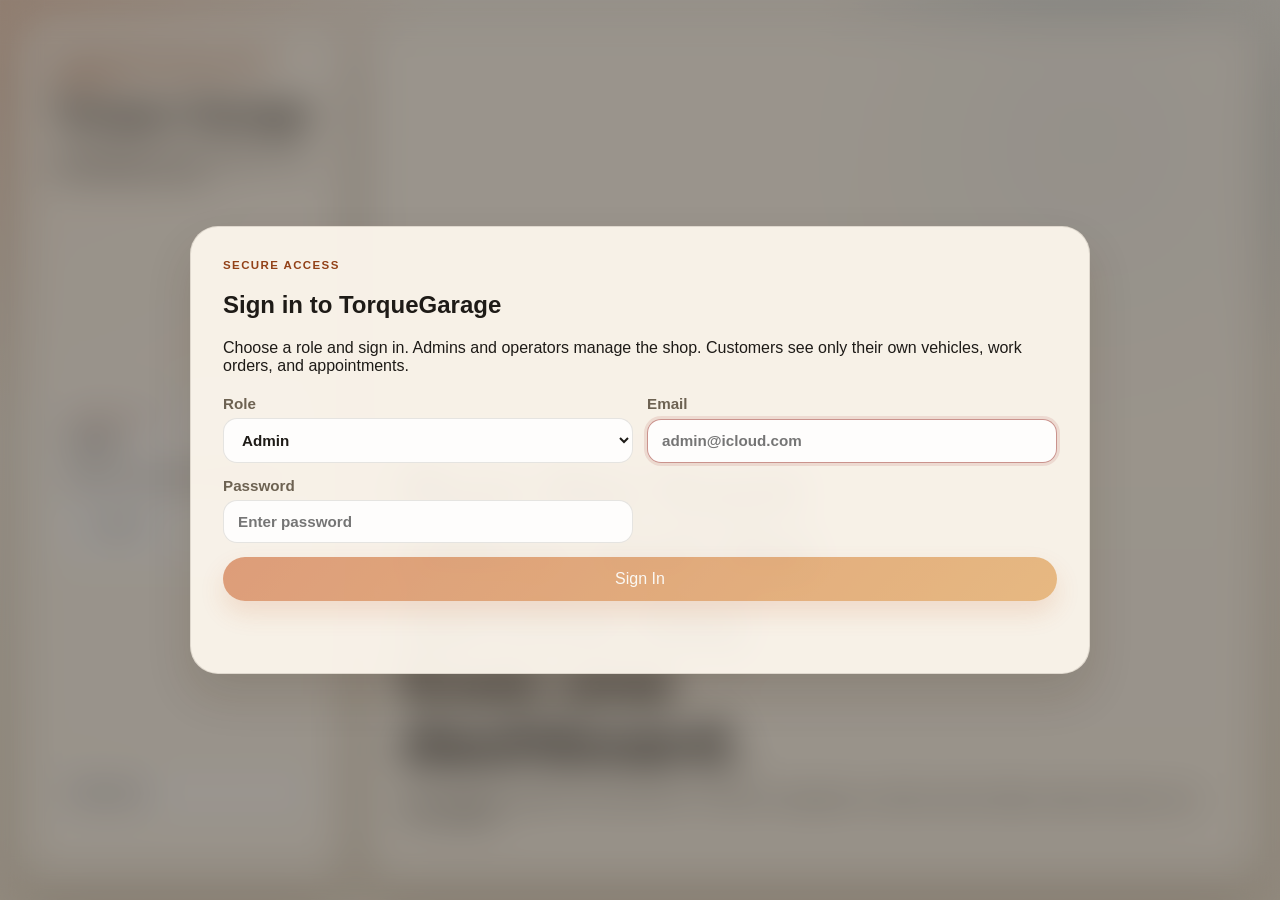
<file: public/index.html>
<!DOCTYPE html>
<html lang="en">
<head>
  <!-- =============================
       DOCUMENT METADATA + STYLESHEET
       ============================= -->
  <meta charset="UTF-8">
  <meta name="viewport" content="width=device-width, initial-scale=1.0">
  <title>Torque Garage | Auto Repair Shop Manager</title>
  <link rel="stylesheet" href="style.css">
</head>
<body class="auth-locked">
  <!-- =============================
       LOGIN OVERLAY
       Shown before a session is active.
       ============================= -->
  <section class="login-shell" id="loginShell">
    <div class="login-card">
      <p class="eyebrow">Secure Access</p>
      <h2>Sign in to TorqueGarage</h2>
      <p>
        Choose a role and sign in. Admins and operators manage the shop. Customers see only their own vehicles, work orders, and appointments.
      </p>
      <form id="loginForm" class="form-grid login-form">
        <label>
          Role
          <select name="role" id="loginRole" required>
            <option value="admin">Admin</option>
            <option value="operator">Operator</option>
            <option value="customer">Customer</option>
          </select>
        </label>
        <label>
          Email
          <input name="email" id="loginEmailField" type="email" placeholder="admin@icloud.com" required>
        </label>
        <label>
          Password
          <input name="password" id="loginPasswordField" type="password" placeholder="Enter password" required>
        </label>
        <button type="submit" class="primary-btn form-btn" id="loginSubmitButton">Sign In</button>
      </form>
      <p id="loginMessage" class="login-message" aria-live="polite"></p>
    </div>
  </section>

  <!-- =============================
       MAIN APPLICATION SHELL
       Sidebar navigation + content panels.
       ============================= -->
  <div class="app-shell">
    <!-- =============================
         LEFT SIDEBAR
         Brand, session state, and role-aware nav.
         ============================= -->
    <aside class="sidebar">
      <div>
        <p class="eyebrow">Cloud-Based Vehicle Service Tracking and Diagnostics System</p>
        <h1>Torque Garage</h1>
        <p>A lightweight service operations hub for small repair shops.</p>
      </div>

      <div class="session-card">
        <p class="eyebrow">Signed in as</p>
        <strong id="sessionName">Guest</strong>
        <p id="sessionRole">No active session</p>
        <button type="button" id="logoutButton" class="secondary-btn">Log Out</button>
      </div>

      <nav class="sidebar-nav" aria-label="Primary">
        <a href="#dashboard">Dashboard</a>
        <a href="#customers" data-admin-role>Customers</a>
        <a href="#operators" data-admin-role>Operators</a>
        <a href="#vehicles" data-admin-only>Vehicles</a>
        <a href="#inventory" data-admin-role>Inventory</a>
        <a href="#adminStatusBoard" data-admin-role>Status Board</a>
        <a href="#service-ops" data-admin-role>Appoinment Queue</a>
        <a href="#customer-portal" data-customer-only>My Portal</a>
      </nav>
    </aside>

    <!-- =============================
         MAIN DASHBOARD CONTENT
         Shared home area plus role-specific sections.
         ============================= -->
    <main class="main-content">
      <!-- =============================
           HERO / DASHBOARD OVERVIEW
           ============================= -->
      <section class="hero" id="dashboard">
        <div>
          <p class="eyebrow" id="heroEyebrow">Auto Repair Shop Management MVP</p>
          <h2 id="heroTitle">Run the front office and the service bay from one dashboard.</h2>
          <p id="heroCopy">
            This prototype supports local persistence, customer management, vehicle records, delete customer actions, and VIN validation.
          </p>
        </div>
        <div class="hero-actions" data-admin-only>
          <button type="button" class="primary-btn" data-action="seed">Reload Demo Data</button>
          <button type="button" class="secondary-btn" data-action="clear">Clear Saved Data</button>
        </div>
      </section>

      <!-- =============================
           ADMIN / STAFF METRICS
           High-level operational counters.
           ============================= -->
      <section class="metrics-grid" aria-label="Overview metrics" data-admin-only>
        <article class="metric-card">
          <p>Active Customers</p>
          <strong id="metricCustomers">0</strong>
        </article>
        <article class="metric-card">
          <p>Vehicles Tracked</p>
          <strong id="metricVehicles">0</strong>
        </article>
        <article class="metric-card">
          <p>Open Work Orders</p>
          <strong id="metricOpenOrders">0</strong>
        </article>
        <article class="metric-card">
          <p>Low Stock Parts</p>
          <strong id="metricLowStock">0</strong>
        </article>
      </section>

      <!-- =============================
           ADMIN SEARCH TOOLS
           Quick lookup for core records.
           ============================= -->
      <section class="panel-grid forms-layout" data-admin-role>
        <article class="panel">
          <div class="panel-heading">
            <p class="eyebrow">Search</p>
            <h3>Find customers, vehicles, and work orders</h3>
          </div>
          <form id="searchForm" class="form-grid">
            <label class="full-span">
              Search
              <input name="query" id="searchQueryField" type="search" placeholder="Search by customer, VIN, make, model, email, or work order service">
            </label>
          </form>
          <div id="searchResults" class="stack-list"></div>
        </article>

        <article class="panel">
          <div class="panel-heading">
            <p class="eyebrow">Admin Status Board</p>
            <h3>Ongoing, pickup, completed, inventory</h3>
          </div>
          <div id="adminStatusBoard" class="stack-list"></div>
        </article>
      </section>

      <!-- =============================
           CUSTOMER PORTAL
           Customer profile, vehicle, booking, and visit tracking.
           ============================= -->
      <section class="panel-grid forms-layout" data-customer-only id="customer-portal">
        <article class="panel">
          <div class="panel-heading">
            <p class="eyebrow">Customer Portal</p>
            <h3 id="portalTitle">My vehicles</h3>
          </div>
          <div id="customerSummary" class="stack-list"></div>
          <form id="customerPasswordForm" class="form-grid">
            <label>
              Current Password
              <input name="currentPassword" id="customerCurrentPassword" type="password" placeholder="Enter current password" required>
            </label>
            <label>
              New Password
              <input name="newPassword" id="customerNewPassword" type="password" placeholder="Enter new password" required>
            </label>
            <label class="full-span">
              Confirm New Password
              <input name="confirmPassword" id="customerConfirmPassword" type="password" placeholder="Confirm new password" required>
            </label>
            <p id="customerPasswordMessage" class="form-status full-span" aria-live="polite"></p>
            <button type="submit" class="primary-btn form-btn" id="customerPasswordSubmitButton">Change Password</button>
          </form>
          <div id="customerVehicleList" class="stack-list"></div>
        </article>

        <article class="panel">
          <div class="panel-heading">
            <p class="eyebrow">Add Vehicle</p>
            <h3>Add your vehicle before booking</h3>
          </div>
          <form id="customerVehicleForm" class="form-grid" novalidate>
            <label>
              VIN
              <input
                name="vin"
                id="customerVehicleVin"
                type="text"
                placeholder="1HGCM82633A123456"
                maxlength="17"
                pattern="[A-HJ-NPR-Z0-9]{17}"
                required
              >
              <span id="customerVinValidationMessage" class="field-message" aria-live="polite"></span>
            </label>
            <label>
              Year
              <input name="year" id="customerVehicleYearField" type="number" min="1900" max="2099" placeholder="2020" required>
            </label>
            <label>
              Make
              <input name="make" id="customerVehicleMakeField" type="text" placeholder="Toyota" required>
            </label>
            <label>
              Model
              <input name="model" id="customerVehicleModelField" type="text" placeholder="Camry" required>
            </label>
            <label>
              Mileage
              <input name="mileage" id="customerVehicleMileageField" type="number" min="0" placeholder="42000" required>
            </label>
            <p id="customerVehicleFormMessage" class="form-status full-span" aria-live="polite"></p>
            <button type="submit" class="primary-btn form-btn" id="customerVehicleSubmitButton">Save My Vehicle</button>
          </form>
        </article>

        <article class="panel">
          <div class="panel-heading">
            <p class="eyebrow">Book Appointment</p>
            <h3>Schedule your next visit</h3>
          </div>
          <form id="customerBookingForm" class="form-grid">
            <label>
              Vehicle
              <select name="vehicleId" id="customerBookingVehicleSelect" required></select>
            </label>
            <label>
              Service Type
              <select name="serviceType" id="customerBookingServiceSelect" required></select>
            </label>
            <label>
              Appointment Time
              <input name="appointmentAt" id="customerAppointmentAt" type="datetime-local" required>
            </label>
            <label class="full-span">
              Booking Note
              <input name="bookingNote" id="customerBookingNote" type="text" placeholder="Need shuttle ride or waiting room seating.">
            </label>
            <p id="customerBookingMessage" class="form-status full-span" aria-live="polite"></p>
            <button type="submit" class="primary-btn form-btn" id="customerBookingSubmitButton">Book Appointment</button>
          </form>
        </article>

        <article class="panel">
          <div class="panel-heading">
            <p class="eyebrow">Appointments</p>
            <h3 id="customerAppointmentsTitle">View upcoming visits</h3>
          </div>
          <div id="customerAppointmentList" class="stack-list"></div>
        </article>

        <article class="panel">
          <div class="panel-heading">
            <p class="eyebrow">Maintenance Checklist</p>
            <h3>Recommended next services</h3>
          </div>
          <div id="customerMaintenanceList" class="stack-list"></div>
        </article>
      </section>

      <!-- =============================
           CUSTOMER + VEHICLE MANAGEMENT
           Admin customer records and role-aware vehicle management.
           ============================= -->
      <section class="panel-grid forms-layout" data-admin-only>
        <article class="panel" id="customers" data-admin-role>
          <div class="panel-heading">
            <p class="eyebrow">Customers</p>
            <h3>Add a customer profile</h3>
          </div>
          <form id="customerForm" class="form-grid">
            <input type="hidden" name="id" id="customerIdField">
            <label>
              Full Name
              <input name="name" id="customerNameField" type="text" placeholder="First Last" required>
            </label>
            <label>
              Address
              <input name="address" id="customerAddressField" type="text" placeholder="123 Main St, Atlanta, GA" required>
            </label>
            <label>
              Phone
              <input name="phone" id="customerPhoneField" type="tel" placeholder="111-0101" required>
            </label>
            <label>
              Email
              <input name="email" id="customerEmailField" type="email" placeholder="@email.com" required>
            </label>
            <label>
              Loyalty Tier
              <select name="loyaltyTier" id="customerLoyaltyField">
                <option value="None">None</option>
                <option value="Silver">Silver</option>
                <option value="Gold">Gold</option>
                <option value="Fleet">Fleet</option>
              </select>
            </label>
            <p id="customerFormMessage" class="form-status full-span" aria-live="polite"></p>
            <div class="full-span hero-actions">
              <button type="submit" class="primary-btn" id="customerSubmitButton">Save Customer</button>
              <button type="button" class="secondary-btn" id="customerCancelButton" hidden>Cancel Edit</button>
            </div>
          </form>
          <div id="customerList" class="stack-list"></div>
        </article>

        <article class="panel" id="operators" data-admin-role>
          <div class="panel-heading">
            <p class="eyebrow">Operators</p>
            <h3>Manage operator accounts</h3>
          </div>
          <form id="operatorForm" class="form-grid">
            <input type="hidden" name="id" id="operatorIdField">
            <label>
              Full Name
              <input name="name" id="operatorNameField" type="text" placeholder="Alex Rivera" required>
            </label>
            <label>
              Email
              <input name="email" id="operatorEmailField" type="email" placeholder="alex.rivera@icloud.com" required>
            </label>
            <p id="operatorFormMessage" class="form-status full-span" aria-live="polite"></p>
            <div class="full-span hero-actions">
              <button type="submit" class="primary-btn" id="operatorSubmitButton">Save Operator</button>
              <button type="button" class="secondary-btn" id="operatorCancelButton" hidden>Cancel Edit</button>
            </div>
          </form>
          <div id="operatorList" class="stack-list"></div>
        </article>
      </section>

      <section class="panel-grid forms-layout" data-admin-only>
        <article class="panel" id="vehicles">
          <div class="panel-heading">
            <p class="eyebrow">Vehicles</p>
            <h3 id="vehiclesTitle">Register a vehicle</h3>
          </div>
          <div data-admin-role>
            <form id="vehicleForm" class="form-grid" novalidate>
              <input type="hidden" name="id" id="vehicleIdField">
              <label>
                Customer
                <select name="customerId" id="vehicleCustomerSelect" required></select>
              </label>
              <label>
                VIN
                <input
                  name="vin"
                  id="vehicleVin"
                  type="text"
                  placeholder="1HGCM82633A123456"
                  maxlength="17"
                  pattern="[A-HJ-NPR-Z0-9]{17}"
                  title="VIN must be 17 characters and cannot include I, O, or Q."
                  required
                >
                <span id="vinValidationMessage" class="field-message" aria-live="polite"></span>
              </label>
              <label>
                Year
                <input name="year" id="vehicleYearField" type="number" min="1900" max="2099" placeholder="2019" required>
              </label>
              <label>
                Make
                <input name="make" id="vehicleMakeField" type="text" placeholder="Honda" required>
              </label>
              <label>
                Model
                <input name="model" id="vehicleModelField" type="text" placeholder="Accord" required>
              </label>
              <label>
                Mileage
                <input name="mileage" id="vehicleMileageField" type="number" min="0" placeholder="64200" required>
              </label>
              <label>
                Warranty
                <input name="warranty" id="vehicleWarrantyField" type="text" placeholder="Powertrain until 80k miles">
              </label>
              <label class="full-span">
                Diagnostic Codes
                <input name="codes" id="vehicleCodesField" type="text" placeholder="P0420, P0302">
              </label>
              <p id="vehicleFormMessage" class="form-status full-span" aria-live="polite"></p>
              <div class="full-span hero-actions">
                <button type="submit" class="primary-btn" id="vehicleSubmitButton">Save Vehicle</button>
                <button type="button" class="secondary-btn" id="vehicleCancelButton" hidden>Cancel Edit</button>
              </div>
            </form>
          </div>
          <div id="vehicleList" class="stack-list"></div>
        </article>

        <article class="panel" id="inventory">
          <div class="panel-heading">
            <p class="eyebrow">Inventory Management</p>
            <h3>Parts catalog and stock levels</h3>
          </div>
          <form id="inventoryForm" class="form-grid">
            <input type="hidden" name="id" id="inventoryIdField">
            <label>
              Part Name
              <input name="name" id="inventoryNameField" type="text" placeholder="Oil Filter" required>
            </label>
            <label>
              SKU
              <input name="sku" id="inventorySkuField" type="text" placeholder="OIL-118" required>
            </label>
            <label>
              Quantity
              <input name="quantity" id="inventoryQuantityField" type="number" min="0" placeholder="22" required>
            </label>
            <label>
              Reorder Threshold
              <input name="reorderPoint" id="inventoryReorderField" type="number" min="0" placeholder="10" required>
            </label>
            <label>
              Unit Cost
              <input name="price" id="inventoryPriceField" type="number" min="0" step="0.01" placeholder="11.50" required>
            </label>
            <p id="inventoryMessage" class="form-status full-span" aria-live="polite"></p>
            <div class="full-span hero-actions">
              <button type="submit" class="primary-btn" id="inventorySubmitButton">Save Part</button>
              <button type="button" class="secondary-btn" id="inventoryCancelButton" hidden>Cancel Edit</button>
            </div>
          </form>
          <div id="inventoryList" class="stack-list"></div>
        </article>
      </section>

      <!-- =============================
           SERVICE OPERATIONS
           Appointment queue for admin and active jobs for operators.
           ============================= -->
      <section class="panel-grid forms-layout" data-admin-only id="service-ops">
        <article class="panel" data-admin-role>
          <div class="panel-heading">
            <div>
              <p class="eyebrow">Admin Booking</p>
              <h3>Book an appointment for a customer</h3>
            </div>
          </div>
          <form id="adminBookingForm" class="form-grid">
            <label>
              Customer
              <select name="customerId" id="adminBookingCustomerSelect" required></select>
            </label>
            <label>
              Vehicle
              <select name="vehicleId" id="adminBookingVehicleSelect" required></select>
            </label>
            <label>
              Service Type
              <select name="serviceType" id="adminBookingServiceSelect" required></select>
            </label>
            <label>
              Appointment Time
              <input name="appointmentAt" id="adminAppointmentAt" type="datetime-local" required>
            </label>
            <label class="full-span">
              Booking Note
              <input name="bookingNote" type="text" placeholder="Customer requested waiting room seating or drop-off instructions.">
            </label>
            <p id="adminBookingMessage" class="form-status full-span" aria-live="polite"></p>
            <button type="submit" class="primary-btn form-btn" id="adminBookingSubmitButton">Book Appointment</button>
          </form>
        </article>

        <article class="panel" data-admin-role>
          <div class="panel-heading">
            <div>
              <p class="eyebrow">Appointment Queue</p>
              <h3>Appointment update and modify work order</h3>
            </div>
          </div>
          <div id="appointmentQueueList" class="stack-list"></div>
        </article>

        <article class="panel">
          <div class="panel-heading">
            <div>
              <p class="eyebrow">Operator Jobs</p>
              <h3>Start work and send completed jobs to admin</h3>
            </div>
          </div>
          <div id="operatorJobList" class="stack-list"></div>
        </article>

        <article class="panel" data-admin-role>
          <div class="panel-heading">
            <div>
              <p class="eyebrow">Invoice Checkout</p>
              <h3>Collect payment before completing pickup</h3>
            </div>
          </div>
          <form id="invoiceForm" class="form-grid">
            <input type="hidden" name="workOrderId" id="invoiceWorkOrderIdField">
            <div id="invoiceSummary" class="stack-list full-span">
              <article class="empty-state">Select a verified or ready-for-pickup work order to prepare the invoice.</article>
            </div>
            <label>
              Labor Cost
              <input name="laborCost" id="invoiceLaborCostField" type="number" min="0" step="0.01" placeholder="120.00">
            </label>
            <label>
              Other Charges
              <input name="otherCost" id="invoiceOtherCostField" type="number" min="0" step="0.01" placeholder="15.00">
            </label>
            <label class="full-span">
              Other Charges Note
              <input name="otherDescription" id="invoiceOtherDescriptionField" type="text" placeholder="Environmental fee, shop supplies, towing, or misc.">
            </label>
            <label>
              Material / Inventory Item
              <select id="invoiceMaterialSelect"></select>
            </label>
            <label>
              Quantity
              <input id="invoiceMaterialQuantityField" type="number" min="1" step="1" value="1">
            </label>
            <div class="full-span hero-actions">
              <button type="button" class="secondary-btn" id="invoiceAddMaterialButton">Add Material</button>
            </div>
            <div id="invoiceMaterialList" class="stack-list full-span"></div>
            <div id="invoiceTotals" class="stack-list full-span"></div>
            <p id="invoiceMessage" class="form-status full-span" aria-live="polite"></p>
            <div class="full-span hero-actions">
              <button type="submit" class="primary-btn" id="invoiceSaveButton">Save Invoice</button>
              <button type="button" class="secondary-btn" id="invoiceMarkPaidButton">Mark Paid</button>
            </div>
          </form>
        </article>
      </section>
    </main>
  </div>

  <!-- =============================
       APPLICATION LOGIC
       All interactive behavior lives in script.js.
       ============================= -->
  <script src="script.js"></script>
</body>
</html>
</file>
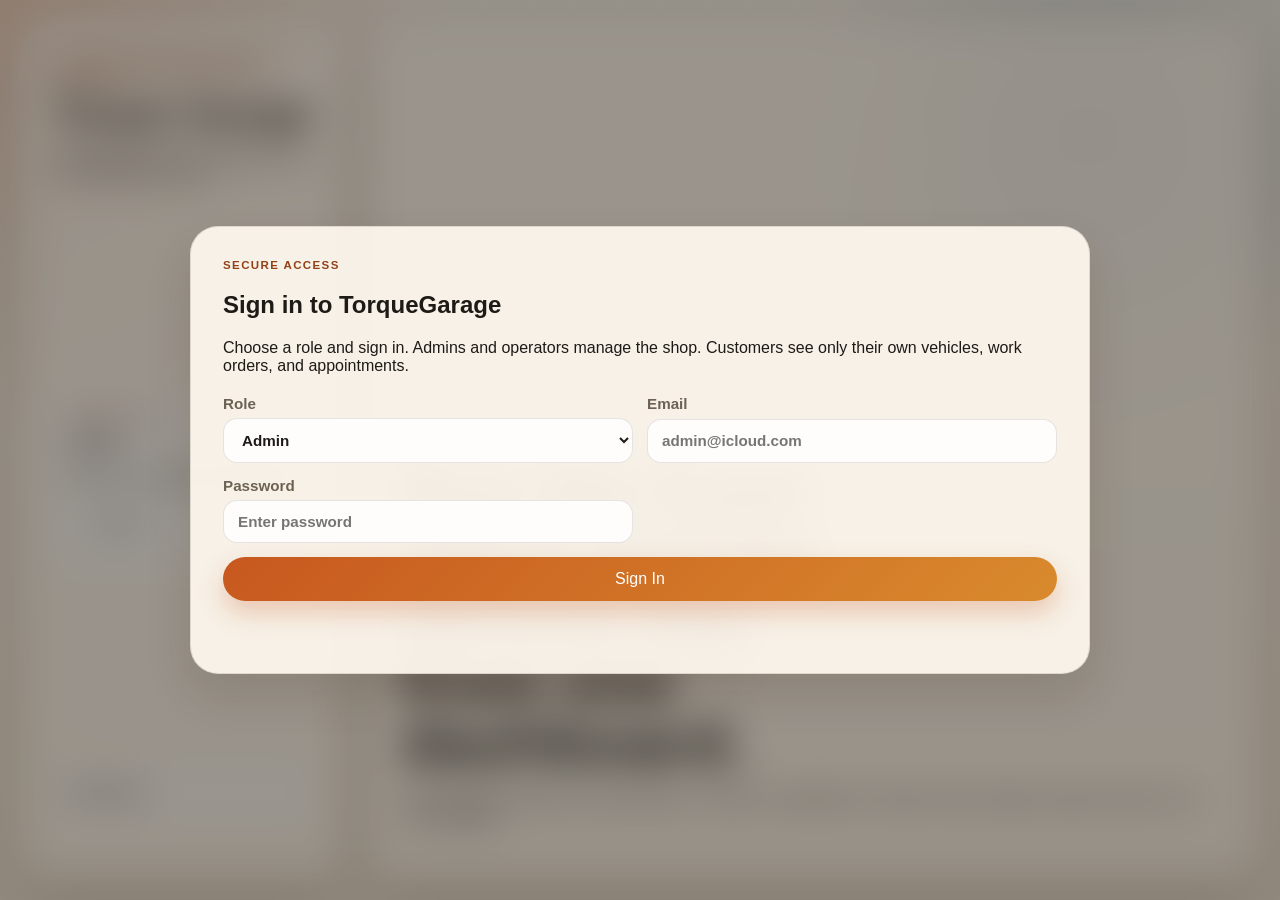
<file: public/torque-garage-prototype.html>
<!DOCTYPE html>
<html lang="en">
<head>
  <meta charset="UTF-8">
  <meta name="viewport" content="width=device-width, initial-scale=1.0">
  <title>Torque Garage | Auto Repair Shop Manager</title>
  <link rel="stylesheet" href="style.css">
</head>
<body class="auth-locked">
  <section class="login-shell" id="loginShell">
    <div class="login-card">
      <p class="eyebrow">Secure Access</p>
      <h2>Sign in to TorqueGarage</h2>
      <p>
        Choose a role and sign in. Admins and operators manage the shop. Customers see only their own vehicles, work orders, and appointments.
      </p>
      <form id="loginForm" class="form-grid login-form">
        <label>
          Role
          <select name="role" id="loginRole" required>
            <option value="admin">Admin</option>
            <option value="operator">Operator</option>
            <option value="customer">Customer</option>
          </select>
        </label>
        <label>
          Email
          <input name="email" type="email" placeholder="admin@icloud.com" required>
        </label>
        <label>
          Password
          <input name="password" type="password" placeholder="Enter password" required>
        </label>
        <button type="submit" class="primary-btn form-btn">Sign In</button>
      </form>
      <p id="loginMessage" class="login-message" aria-live="polite"></p>
    </div>
  </section>

  <div class="app-shell">
    <aside class="sidebar">
      <div>
        <p class="eyebrow">Cloud-Based Vehicle Service Tracking and Diagnostics System</p>
        <h1>Torque Garage</h1>
        <p>A lightweight service operations hub for small repair shops.</p>
      </div>

      <div class="session-card">
        <p class="eyebrow">Signed in as</p>
        <strong id="sessionName">Guest</strong>
        <p id="sessionRole">No active session</p>
        <button type="button" id="logoutButton" class="secondary-btn">Log Out</button>
      </div>

      <nav class="sidebar-nav" aria-label="Primary">
        <a href="#dashboard">Dashboard</a>
        <a href="#customers" data-admin-role>Customers</a>
        <a href="#vehicles" data-admin-only>Vehicles</a>
        <a href="#inventory" data-admin-role>Inventory</a>
        <a href="#customer-portal" data-customer-only>My Portal</a>
      </nav>
    </aside>

    <main class="main-content">
      <section class="hero" id="dashboard">
        <div>
          <p class="eyebrow" id="heroEyebrow">Auto Repair Shop Management MVP</p>
          <h2 id="heroTitle">Run the front office and the service bay from one dashboard.</h2>
          <p id="heroCopy">
            This prototype supports local persistence, customer management, vehicle records, delete customer actions, and VIN validation.
          </p>
        </div>
        <div class="hero-actions" data-admin-only>
          <button type="button" class="primary-btn" data-action="seed">Reload Demo Data</button>
          <button type="button" class="secondary-btn" data-action="clear">Clear Saved Data</button>
        </div>
      </section>

      <section class="metrics-grid" aria-label="Overview metrics" data-admin-only>
        <article class="metric-card">
          <p>Active Customers</p>
          <strong id="metricCustomers">0</strong>
        </article>
        <article class="metric-card">
          <p>Vehicles Tracked</p>
          <strong id="metricVehicles">0</strong>
        </article>
        <article class="metric-card">
          <p>Open Work Orders</p>
          <strong id="metricOpenOrders">0</strong>
        </article>
        <article class="metric-card">
          <p>Low Stock Parts</p>
          <strong id="metricLowStock">0</strong>
        </article>
      </section>

      <section class="panel-grid forms-layout" data-admin-role>
        <article class="panel">
          <div class="panel-heading">
            <p class="eyebrow">Search</p>
            <h3>Find customers, vehicles, and work orders</h3>
          </div>
          <form id="searchForm" class="form-grid">
            <label class="full-span">
              Search
              <input name="query" id="searchQueryField" type="search" placeholder="Search by customer, VIN, make, model, email, or work order service">
            </label>
          </form>
          <div id="searchResults" class="stack-list"></div>
        </article>
      </section>

      <section class="panel-grid forms-layout" data-customer-only id="customer-portal">
        <article class="panel">
          <div class="panel-heading">
            <p class="eyebrow">Customer Portal</p>
            <h3 id="portalTitle">My vehicles</h3>
          </div>
          <div id="customerSummary" class="stack-list"></div>
          <form id="customerPasswordForm" class="form-grid">
            <label>
              Current Password
              <input name="currentPassword" id="customerCurrentPassword" type="password" placeholder="Enter current password" required>
            </label>
            <label>
              New Password
              <input name="newPassword" id="customerNewPassword" type="password" placeholder="Enter new password" required>
            </label>
            <label class="full-span">
              Confirm New Password
              <input name="confirmPassword" id="customerConfirmPassword" type="password" placeholder="Confirm new password" required>
            </label>
            <p id="customerPasswordMessage" class="form-status full-span" aria-live="polite"></p>
            <button type="submit" class="primary-btn form-btn">Change Password</button>
          </form>
          <div id="customerVehicleList" class="stack-list"></div>
        </article>

        <article class="panel">
          <div class="panel-heading">
            <p class="eyebrow">Add Vehicle</p>
            <h3>Add your vehicle before booking</h3>
          </div>
          <form id="customerVehicleForm" class="form-grid" novalidate>
            <label>
              VIN
              <input
                name="vin"
                id="customerVehicleVin"
                type="text"
                placeholder="1HGCM82633A123456"
                maxlength="17"
                pattern="[A-HJ-NPR-Z0-9]{17}"
                required
              >
              <span id="customerVinValidationMessage" class="field-message" aria-live="polite"></span>
            </label>
            <label>
              Year
              <input name="year" id="customerVehicleYearField" type="number" min="1900" max="2099" placeholder="2020" required>
            </label>
            <label>
              Make
              <input name="make" id="customerVehicleMakeField" type="text" placeholder="Toyota" required>
            </label>
            <label>
              Model
              <input name="model" id="customerVehicleModelField" type="text" placeholder="Camry" required>
            </label>
            <label>
              Mileage
              <input name="mileage" id="customerVehicleMileageField" type="number" min="0" placeholder="42000" required>
            </label>
            <p id="customerVehicleFormMessage" class="form-status full-span" aria-live="polite"></p>
            <button type="submit" class="primary-btn form-btn">Save My Vehicle</button>
          </form>
        </article>

        <article class="panel">
          <div class="panel-heading">
            <p class="eyebrow">Book Appointment</p>
            <h3>Schedule your next visit</h3>
          </div>
          <form id="customerBookingForm" class="form-grid">
            <label>
              Vehicle
              <select name="vehicleId" id="customerBookingVehicleSelect" required></select>
            </label>
            <label>
              Service Type
              <select name="serviceType" id="customerBookingServiceSelect" required></select>
            </label>
            <label>
              Appointment Time
              <input name="appointmentAt" id="customerAppointmentAt" type="datetime-local" required>
            </label>
            <label class="full-span">
              Booking Note
              <input name="bookingNote" id="customerBookingNote" type="text" placeholder="Need shuttle ride or waiting room seating.">
            </label>
            <p id="customerBookingMessage" class="form-status full-span" aria-live="polite"></p>
            <button type="submit" class="primary-btn form-btn">Book Appointment</button>
          </form>
        </article>

        <article class="panel">
          <div class="panel-heading">
            <p class="eyebrow">Appointments</p>
            <h3 id="customerAppointmentsTitle">View upcoming visits</h3>
          </div>
          <div id="customerAppointmentList" class="stack-list"></div>
        </article>

        <article class="panel">
          <div class="panel-heading">
            <p class="eyebrow">Maintenance Checklist</p>
            <h3>Recommended next services</h3>
          </div>
          <div id="customerMaintenanceList" class="stack-list"></div>
        </article>
      </section>

      <section class="panel-grid forms-layout" data-admin-only>
        <article class="panel" id="customers" data-admin-role>
          <div class="panel-heading">
            <p class="eyebrow">Customers</p>
            <h3>Add a customer profile</h3>
          </div>
          <form id="customerForm" class="form-grid">
            <input type="hidden" name="id" id="customerIdField">
            <label>
              Full Name
              <input name="name" id="customerNameField" type="text" placeholder="First Last" required>
            </label>
            <label>
              Address
              <input name="address" id="customerAddressField" type="text" placeholder="123 Main St, Atlanta, GA" required>
            </label>
            <label>
              Phone
              <input name="phone" id="customerPhoneField" type="tel" placeholder="111-0101" required>
            </label>
            <label>
              Email
              <input name="email" id="customerEmailField" type="email" placeholder="@email.com" required>
            </label>
            <label>
              Loyalty Tier
              <select name="loyaltyTier" id="customerLoyaltyField">
                <option value="None">None</option>
                <option value="Silver">Silver</option>
                <option value="Gold">Gold</option>
                <option value="Fleet">Fleet</option>
              </select>
            </label>
            <p id="customerFormMessage" class="form-status full-span" aria-live="polite"></p>
            <div class="full-span hero-actions">
              <button type="submit" class="primary-btn" id="customerSubmitButton">Save Customer</button>
              <button type="button" class="secondary-btn" id="customerCancelButton" hidden>Cancel Edit</button>
            </div>
          </form>
          <div id="customerList" class="stack-list"></div>
        </article>

        <article class="panel" id="vehicles">
          <div class="panel-heading">
            <p class="eyebrow">Vehicles</p>
            <h3 id="vehiclesTitle">Register a vehicle</h3>
          </div>
          <div data-admin-role>
            <form id="vehicleForm" class="form-grid" novalidate>
              <input type="hidden" name="id" id="vehicleIdField">
              <label>
                Customer
                <select name="customerId" id="vehicleCustomerSelect" required></select>
              </label>
              <label>
                VIN
                <input
                  name="vin"
                  id="vehicleVin"
                  type="text"
                  placeholder="1HGCM82633A123456"
                  maxlength="17"
                  pattern="[A-HJ-NPR-Z0-9]{17}"
                  title="VIN must be 17 characters and cannot include I, O, or Q."
                  required
                >
                <span id="vinValidationMessage" class="field-message" aria-live="polite"></span>
              </label>
              <label>
                Year
                <input name="year" id="vehicleYearField" type="number" min="1900" max="2099" placeholder="2019" required>
              </label>
              <label>
                Make
                <input name="make" id="vehicleMakeField" type="text" placeholder="Honda" required>
              </label>
              <label>
                Model
                <input name="model" id="vehicleModelField" type="text" placeholder="Accord" required>
              </label>
              <label>
                Mileage
                <input name="mileage" id="vehicleMileageField" type="number" min="0" placeholder="64200" required>
              </label>
              <label>
                Warranty
                <input name="warranty" id="vehicleWarrantyField" type="text" placeholder="Powertrain until 80k miles">
              </label>
              <label class="full-span">
                Diagnostic Codes
                <input name="codes" id="vehicleCodesField" type="text" placeholder="P0420, P0302">
              </label>
              <p id="vehicleFormMessage" class="form-status full-span" aria-live="polite"></p>
              <div class="full-span hero-actions">
                <button type="submit" class="primary-btn" id="vehicleSubmitButton">Save Vehicle</button>
                <button type="button" class="secondary-btn" id="vehicleCancelButton" hidden>Cancel Edit</button>
              </div>
            </form>
          </div>
          <div id="vehicleList" class="stack-list"></div>
        </article>
      </section>

      <section class="panel-grid forms-layout" data-admin-role>
        <article class="panel" id="inventory">
          <div class="panel-heading">
            <p class="eyebrow">Inventory Management</p>
            <h3>Parts catalog and stock levels</h3>
          </div>
          <form id="inventoryForm" class="form-grid">
            <input type="hidden" name="id" id="inventoryIdField">
            <label>
              Part Name
              <input name="name" id="inventoryNameField" type="text" placeholder="Oil Filter" required>
            </label>
            <label>
              SKU
              <input name="sku" id="inventorySkuField" type="text" placeholder="OIL-118" required>
            </label>
            <label>
              Quantity
              <input name="quantity" id="inventoryQuantityField" type="number" min="0" placeholder="22" required>
            </label>
            <label>
              Reorder Threshold
              <input name="reorderPoint" id="inventoryReorderField" type="number" min="0" placeholder="10" required>
            </label>
            <label>
              Unit Cost
              <input name="price" id="inventoryPriceField" type="number" min="0" step="0.01" placeholder="11.50" required>
            </label>
            <p id="inventoryMessage" class="form-status full-span" aria-live="polite"></p>
            <div class="full-span hero-actions">
              <button type="submit" class="primary-btn" id="inventorySubmitButton">Save Part</button>
              <button type="button" class="secondary-btn" id="inventoryCancelButton" hidden>Cancel Edit</button>
            </div>
          </form>
          <div id="inventoryList" class="stack-list"></div>
        </article>
      </section>

      <section class="panel-grid forms-layout" data-admin-role>
        <article class="panel">
          <div class="panel-heading">
            <p class="eyebrow">Admin Status Board</p>
            <h3>Ongoing, pickup, completed, inventory</h3>
          </div>
          <div id="adminStatusBoard" class="stack-list"></div>
        </article>
      </section>

      <section class="panel-grid forms-layout" data-admin-only id="service-ops">
        <article class="panel" data-admin-role>
          <div class="panel-heading">
            <div>
              <p class="eyebrow">Appointment Queue</p>
              <h3>Aappointment Update and Modify work order</h3>
            </div>
          </div>
          <div id="appointmentQueueList" class="stack-list"></div>
        </article>

        <article class="panel">
          <div class="panel-heading">
            <div>
              <p class="eyebrow">Operator Jobs</p>
              <h3>Start work and send completed jobs to admin</h3>
            </div>
          </div>
          <div id="operatorJobList" class="stack-list"></div>
        </article>
      </section>
    </main>
  </div>

  <script src="script.js"></script>
</body>
</html>
</file>
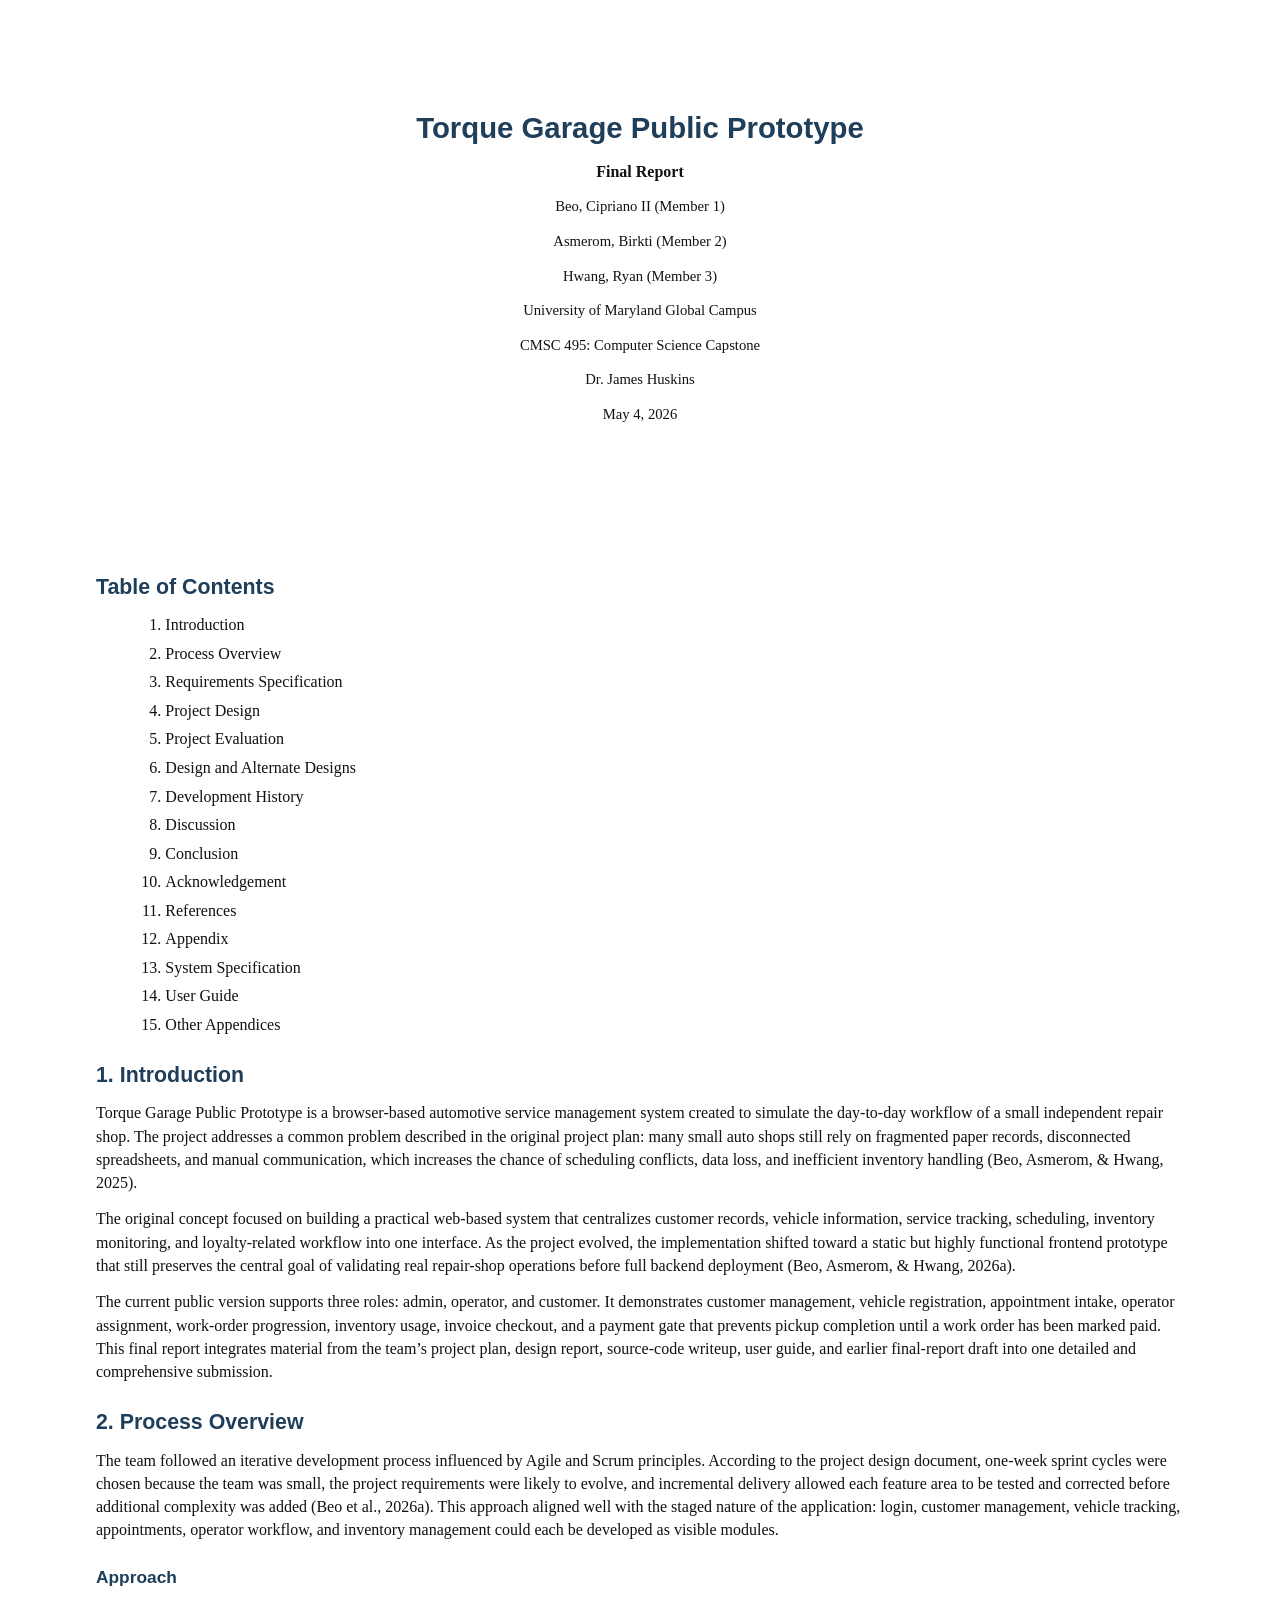
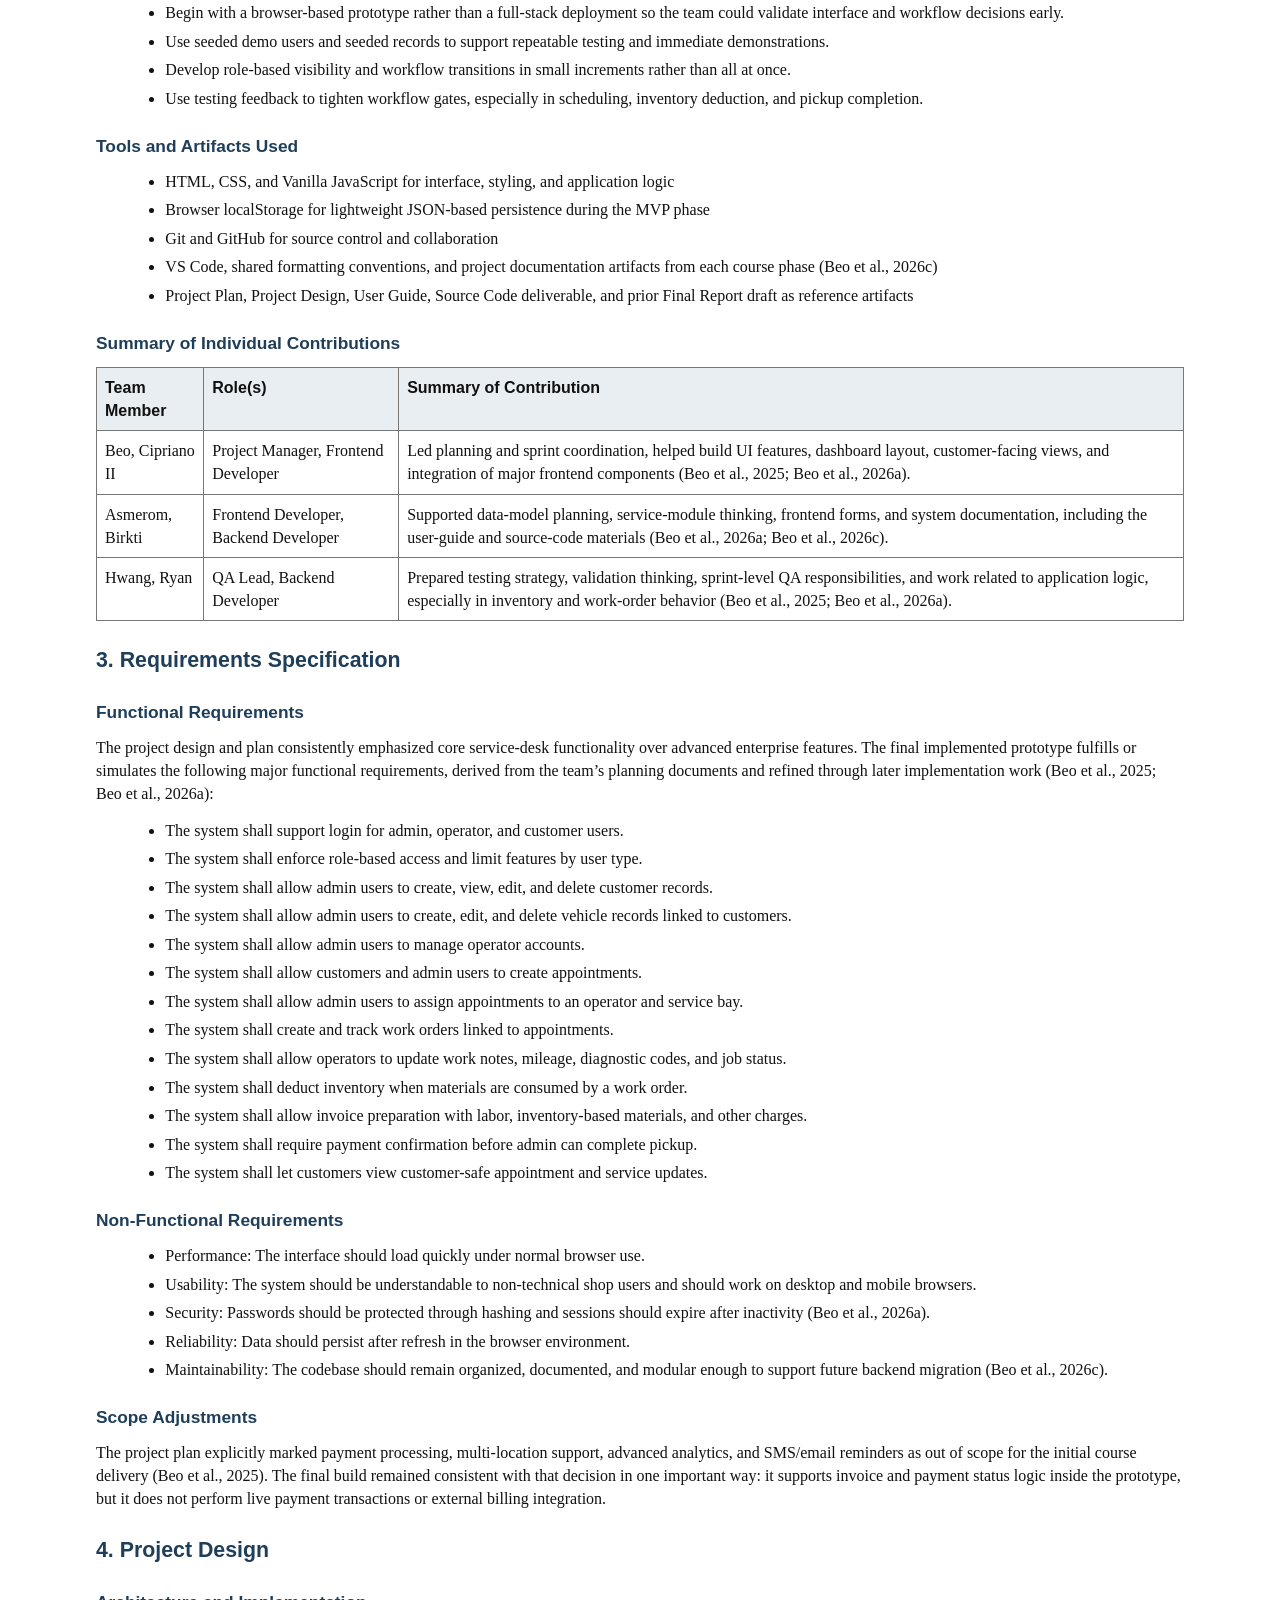
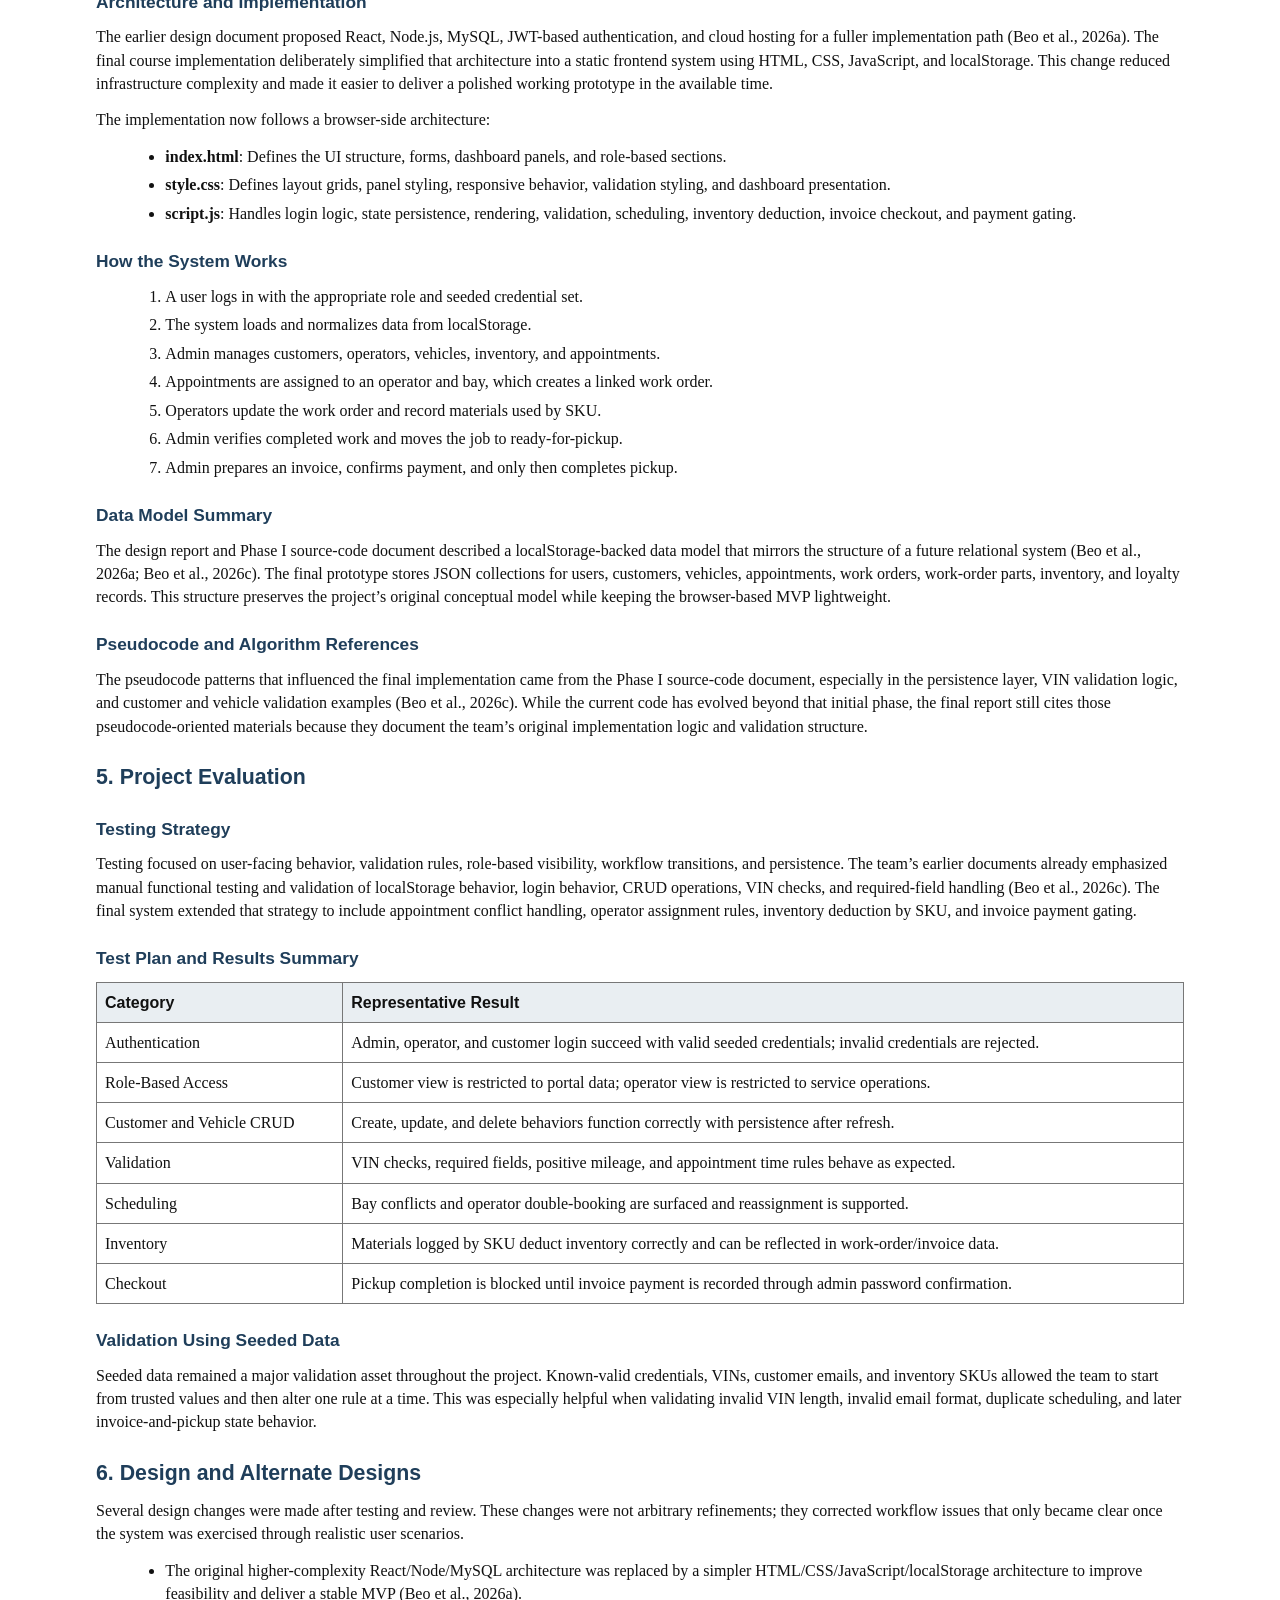
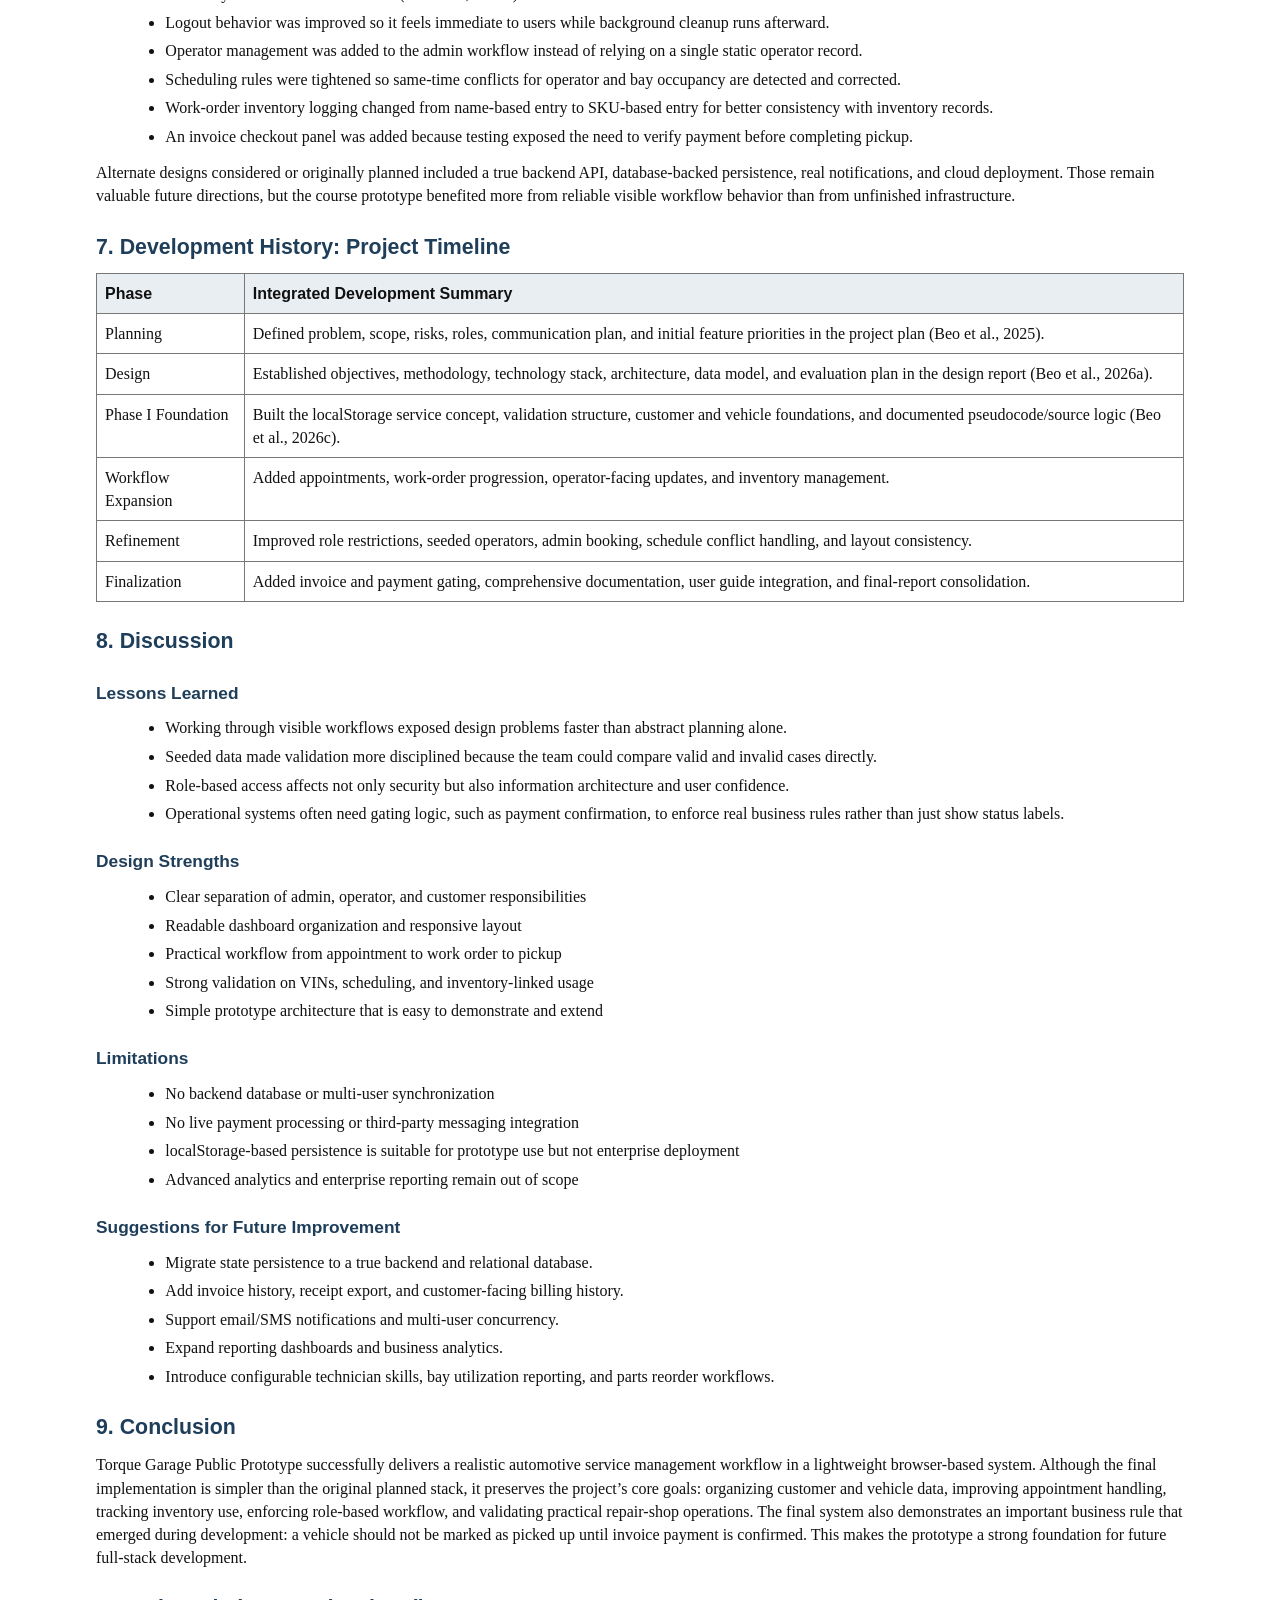
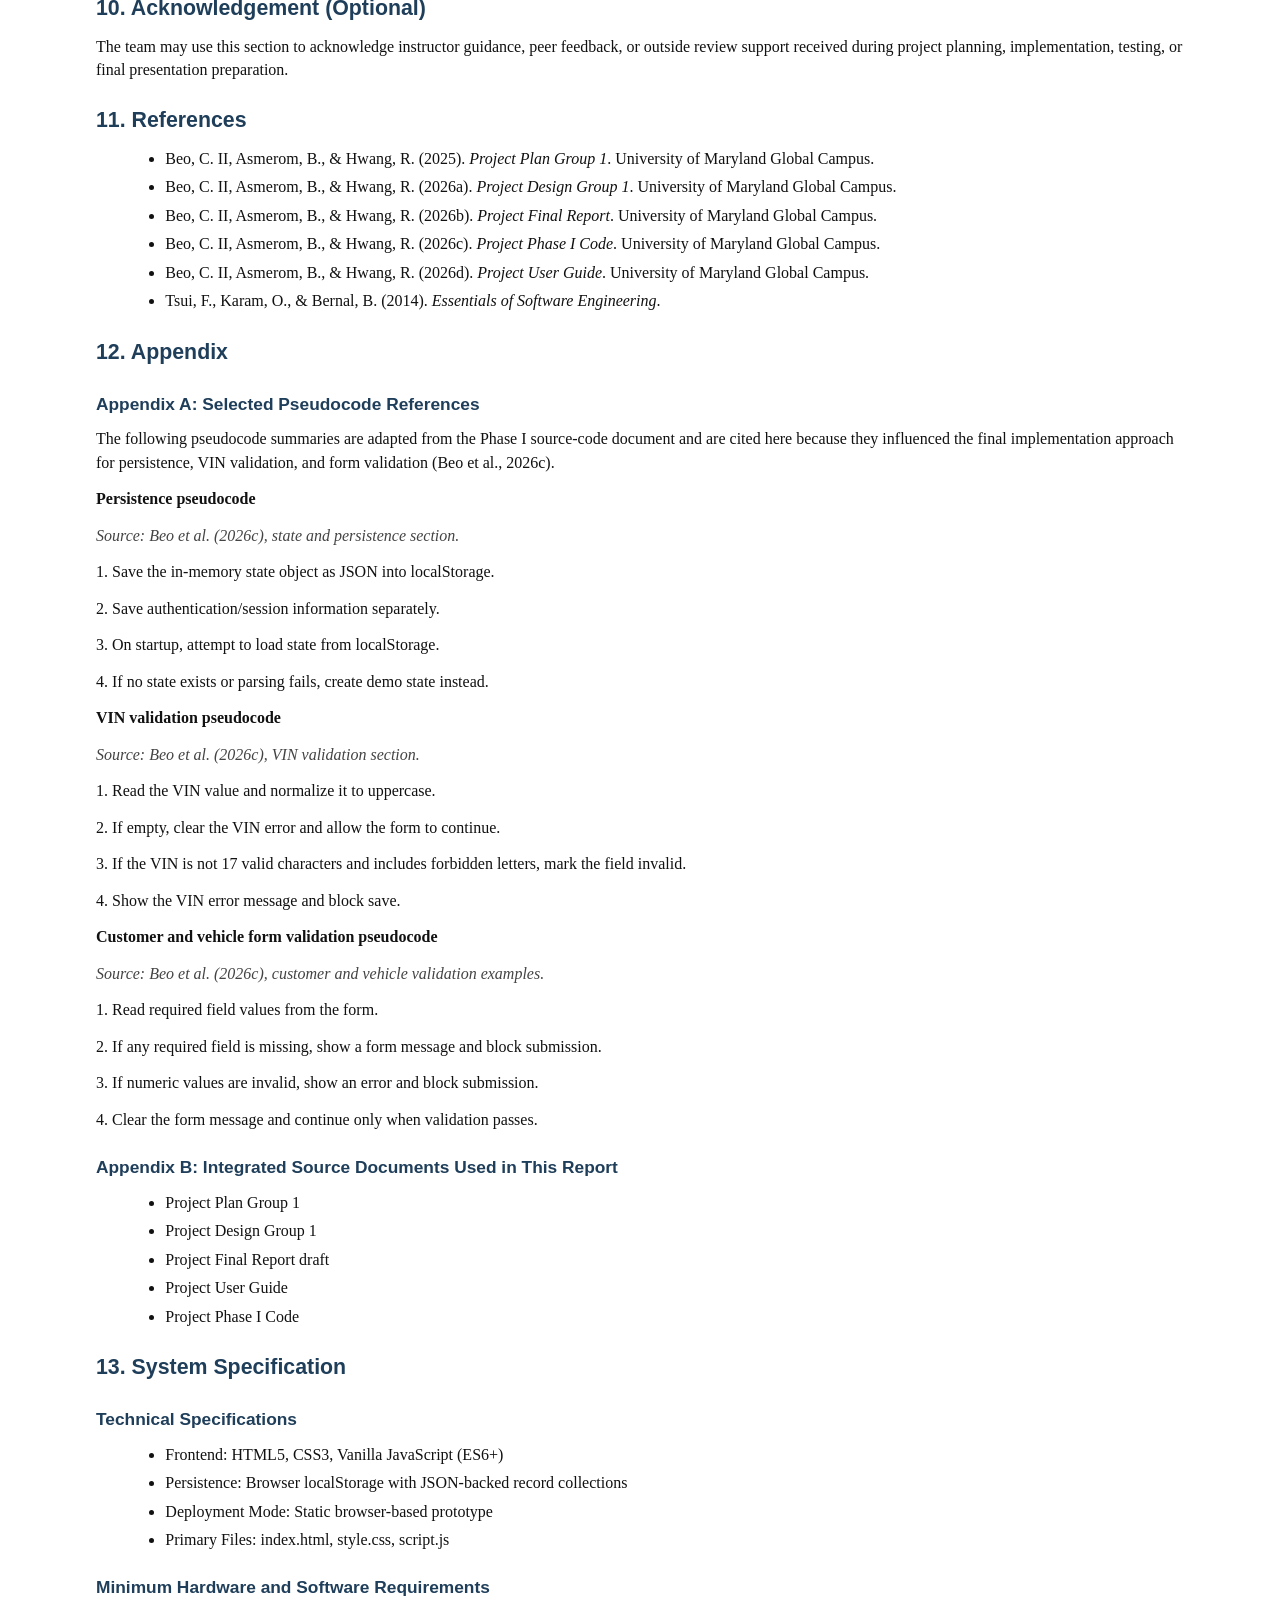
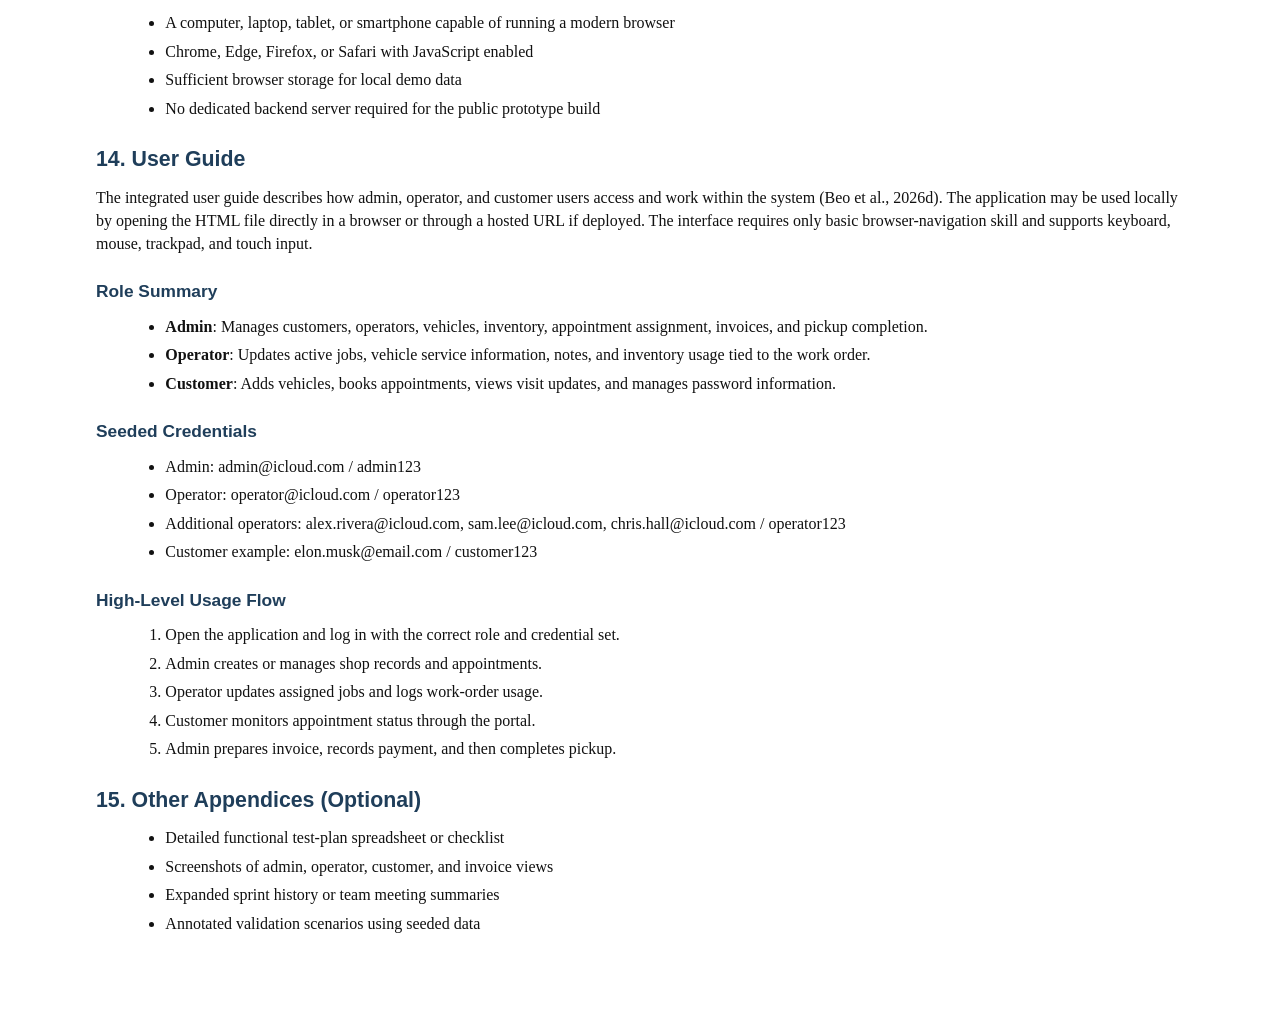
<file: tmp/docs/final_report_outline.html>
<!DOCTYPE html>
<html lang="en">
<head>
  <meta charset="utf-8">
  <title>Torque Garage Final Report</title>
  <style>
    body {
      font-family: "Times New Roman", serif;
      font-size: 12pt;
      line-height: 1.45;
      margin: 1in;
      color: #111;
    }
    h1, h2, h3 {
      font-family: Arial, sans-serif;
      color: #1f3e5a;
      margin-top: 18pt;
      margin-bottom: 8pt;
    }
    h1 {
      font-size: 22pt;
      text-align: center;
      margin-top: 0;
    }
    h2 { font-size: 16pt; }
    h3 { font-size: 13pt; }
    p { margin: 0 0 10pt 0; }
    ul, ol { margin: 0 0 10pt 22pt; }
    li { margin-bottom: 4pt; }
    table {
      width: 100%;
      border-collapse: collapse;
      margin: 8pt 0 12pt 0;
    }
    th, td {
      border: 1px solid #777;
      padding: 6pt;
      vertical-align: top;
    }
    th {
      background: #e9eef2;
      text-align: left;
      font-family: Arial, sans-serif;
    }
    .title-block {
      text-align: center;
      margin-top: 80pt;
      margin-bottom: 110pt;
    }
    .meta {
      text-align: center;
      font-size: 11pt;
    }
    .page-break {
      page-break-before: always;
    }
    .note {
      font-style: italic;
      color: #444;
    }
  </style>
</head>
<body>
  <div class="title-block">
    <h1>Torque Garage Public Prototype</h1>
    <p><strong>Final Report</strong></p>
    <p class="meta">Beo, Cipriano II (Member 1)</p>
    <p class="meta">Asmerom, Birkti (Member 2)</p>
    <p class="meta">Hwang, Ryan (Member 3)</p>
    <p class="meta">University of Maryland Global Campus</p>
    <p class="meta">CMSC 495: Computer Science Capstone</p>
    <p class="meta">Dr. James Huskins</p>
    <p class="meta">May 4, 2026</p>
  </div>

  <div class="page-break"></div>

  <h2>Table of Contents</h2>
  <ol>
    <li>Introduction</li>
    <li>Process Overview</li>
    <li>Requirements Specification</li>
    <li>Project Design</li>
    <li>Project Evaluation</li>
    <li>Design and Alternate Designs</li>
    <li>Development History</li>
    <li>Discussion</li>
    <li>Conclusion</li>
    <li>Acknowledgement</li>
    <li>References</li>
    <li>Appendix</li>
    <li>System Specification</li>
    <li>User Guide</li>
    <li>Other Appendices</li>
  </ol>

  <h2>1. Introduction</h2>
  <p>
    Torque Garage Public Prototype is a browser-based automotive service management system created to simulate
    the day-to-day workflow of a small independent repair shop. The project addresses a common problem described
    in the original project plan: many small auto shops still rely on fragmented paper records, disconnected
    spreadsheets, and manual communication, which increases the chance of scheduling conflicts, data loss, and
    inefficient inventory handling (Beo, Asmerom, &amp; Hwang, 2025).
  </p>
  <p>
    The original concept focused on building a practical web-based system that centralizes customer records,
    vehicle information, service tracking, scheduling, inventory monitoring, and loyalty-related workflow
    into one interface. As the project evolved, the implementation shifted toward a static but highly functional
    frontend prototype that still preserves the central goal of validating real repair-shop operations before
    full backend deployment (Beo, Asmerom, &amp; Hwang, 2026a).
  </p>
  <p>
    The current public version supports three roles: admin, operator, and customer. It demonstrates customer
    management, vehicle registration, appointment intake, operator assignment, work-order progression, inventory
    usage, invoice checkout, and a payment gate that prevents pickup completion until a work order has been
    marked paid. This final report integrates material from the team’s project plan, design report, source-code
    writeup, user guide, and earlier final-report draft into one detailed and comprehensive submission.
  </p>

  <h2>2. Process Overview</h2>
  <p>
    The team followed an iterative development process influenced by Agile and Scrum principles. According to
    the project design document, one-week sprint cycles were chosen because the team was small, the project
    requirements were likely to evolve, and incremental delivery allowed each feature area to be tested and
    corrected before additional complexity was added (Beo et al., 2026a). This approach aligned well with
    the staged nature of the application: login, customer management, vehicle tracking, appointments, operator
    workflow, and inventory management could each be developed as visible modules.
  </p>
  <h3>Approach</h3>
  <ul>
    <li>Begin with a browser-based prototype rather than a full-stack deployment so the team could validate interface and workflow decisions early.</li>
    <li>Use seeded demo users and seeded records to support repeatable testing and immediate demonstrations.</li>
    <li>Develop role-based visibility and workflow transitions in small increments rather than all at once.</li>
    <li>Use testing feedback to tighten workflow gates, especially in scheduling, inventory deduction, and pickup completion.</li>
  </ul>
  <h3>Tools and Artifacts Used</h3>
  <ul>
    <li>HTML, CSS, and Vanilla JavaScript for interface, styling, and application logic</li>
    <li>Browser localStorage for lightweight JSON-based persistence during the MVP phase</li>
    <li>Git and GitHub for source control and collaboration</li>
    <li>VS Code, shared formatting conventions, and project documentation artifacts from each course phase (Beo et al., 2026c)</li>
    <li>Project Plan, Project Design, User Guide, Source Code deliverable, and prior Final Report draft as reference artifacts</li>
  </ul>
  <h3>Summary of Individual Contributions</h3>
  <table>
    <tr>
      <th>Team Member</th>
      <th>Role(s)</th>
      <th>Summary of Contribution</th>
    </tr>
    <tr>
      <td>Beo, Cipriano II</td>
      <td>Project Manager, Frontend Developer</td>
      <td>Led planning and sprint coordination, helped build UI features, dashboard layout, customer-facing views, and integration of major frontend components (Beo et al., 2025; Beo et al., 2026a).</td>
    </tr>
    <tr>
      <td>Asmerom, Birkti</td>
      <td>Frontend Developer, Backend Developer</td>
      <td>Supported data-model planning, service-module thinking, frontend forms, and system documentation, including the user-guide and source-code materials (Beo et al., 2026a; Beo et al., 2026c).</td>
    </tr>
    <tr>
      <td>Hwang, Ryan</td>
      <td>QA Lead, Backend Developer</td>
      <td>Prepared testing strategy, validation thinking, sprint-level QA responsibilities, and work related to application logic, especially in inventory and work-order behavior (Beo et al., 2025; Beo et al., 2026a).</td>
    </tr>
  </table>

  <h2>3. Requirements Specification</h2>
  <h3>Functional Requirements</h3>
  <p>
    The project design and plan consistently emphasized core service-desk functionality over advanced enterprise
    features. The final implemented prototype fulfills or simulates the following major functional requirements,
    derived from the team’s planning documents and refined through later implementation work (Beo et al., 2025;
    Beo et al., 2026a):
  </p>
  <ul>
    <li>The system shall support login for admin, operator, and customer users.</li>
    <li>The system shall enforce role-based access and limit features by user type.</li>
    <li>The system shall allow admin users to create, view, edit, and delete customer records.</li>
    <li>The system shall allow admin users to create, edit, and delete vehicle records linked to customers.</li>
    <li>The system shall allow admin users to manage operator accounts.</li>
    <li>The system shall allow customers and admin users to create appointments.</li>
    <li>The system shall allow admin users to assign appointments to an operator and service bay.</li>
    <li>The system shall create and track work orders linked to appointments.</li>
    <li>The system shall allow operators to update work notes, mileage, diagnostic codes, and job status.</li>
    <li>The system shall deduct inventory when materials are consumed by a work order.</li>
    <li>The system shall allow invoice preparation with labor, inventory-based materials, and other charges.</li>
    <li>The system shall require payment confirmation before admin can complete pickup.</li>
    <li>The system shall let customers view customer-safe appointment and service updates.</li>
  </ul>
  <h3>Non-Functional Requirements</h3>
  <ul>
    <li>Performance: The interface should load quickly under normal browser use.</li>
    <li>Usability: The system should be understandable to non-technical shop users and should work on desktop and mobile browsers.</li>
    <li>Security: Passwords should be protected through hashing and sessions should expire after inactivity (Beo et al., 2026a).</li>
    <li>Reliability: Data should persist after refresh in the browser environment.</li>
    <li>Maintainability: The codebase should remain organized, documented, and modular enough to support future backend migration (Beo et al., 2026c).</li>
  </ul>
  <h3>Scope Adjustments</h3>
  <p>
    The project plan explicitly marked payment processing, multi-location support, advanced analytics, and
    SMS/email reminders as out of scope for the initial course delivery (Beo et al., 2025). The final build
    remained consistent with that decision in one important way: it supports invoice and payment status logic
    inside the prototype, but it does not perform live payment transactions or external billing integration.
  </p>

  <h2>4. Project Design</h2>
  <h3>Architecture and Implementation</h3>
  <p>
    The earlier design document proposed React, Node.js, MySQL, JWT-based authentication, and cloud hosting
    for a fuller implementation path (Beo et al., 2026a). The final course implementation deliberately simplified
    that architecture into a static frontend system using HTML, CSS, JavaScript, and localStorage. This change
    reduced infrastructure complexity and made it easier to deliver a polished working prototype in the available
    time.
  </p>
  <p>
    The implementation now follows a browser-side architecture:
  </p>
  <ul>
    <li><strong>index.html</strong>: Defines the UI structure, forms, dashboard panels, and role-based sections.</li>
    <li><strong>style.css</strong>: Defines layout grids, panel styling, responsive behavior, validation styling, and dashboard presentation.</li>
    <li><strong>script.js</strong>: Handles login logic, state persistence, rendering, validation, scheduling, inventory deduction, invoice checkout, and payment gating.</li>
  </ul>
  <h3>How the System Works</h3>
  <ol>
    <li>A user logs in with the appropriate role and seeded credential set.</li>
    <li>The system loads and normalizes data from localStorage.</li>
    <li>Admin manages customers, operators, vehicles, inventory, and appointments.</li>
    <li>Appointments are assigned to an operator and bay, which creates a linked work order.</li>
    <li>Operators update the work order and record materials used by SKU.</li>
    <li>Admin verifies completed work and moves the job to ready-for-pickup.</li>
    <li>Admin prepares an invoice, confirms payment, and only then completes pickup.</li>
  </ol>
  <h3>Data Model Summary</h3>
  <p>
    The design report and Phase I source-code document described a localStorage-backed data model that mirrors
    the structure of a future relational system (Beo et al., 2026a; Beo et al., 2026c). The final prototype
    stores JSON collections for users, customers, vehicles, appointments, work orders, work-order parts,
    inventory, and loyalty records. This structure preserves the project’s original conceptual model while
    keeping the browser-based MVP lightweight.
  </p>
  <h3>Pseudocode and Algorithm References</h3>
  <p>
    The pseudocode patterns that influenced the final implementation came from the Phase I source-code document,
    especially in the persistence layer, VIN validation logic, and customer and vehicle validation examples
    (Beo et al., 2026c). While the current code has evolved beyond that initial phase, the final report still
    cites those pseudocode-oriented materials because they document the team’s original implementation logic and
    validation structure.
  </p>

  <h2>5. Project Evaluation</h2>
  <h3>Testing Strategy</h3>
  <p>
    Testing focused on user-facing behavior, validation rules, role-based visibility, workflow transitions,
    and persistence. The team’s earlier documents already emphasized manual functional testing and validation
    of localStorage behavior, login behavior, CRUD operations, VIN checks, and required-field handling
    (Beo et al., 2026c). The final system extended that strategy to include appointment conflict handling,
    operator assignment rules, inventory deduction by SKU, and invoice payment gating.
  </p>
  <h3>Test Plan and Results Summary</h3>
  <table>
    <tr>
      <th>Category</th>
      <th>Representative Result</th>
    </tr>
    <tr>
      <td>Authentication</td>
      <td>Admin, operator, and customer login succeed with valid seeded credentials; invalid credentials are rejected.</td>
    </tr>
    <tr>
      <td>Role-Based Access</td>
      <td>Customer view is restricted to portal data; operator view is restricted to service operations.</td>
    </tr>
    <tr>
      <td>Customer and Vehicle CRUD</td>
      <td>Create, update, and delete behaviors function correctly with persistence after refresh.</td>
    </tr>
    <tr>
      <td>Validation</td>
      <td>VIN checks, required fields, positive mileage, and appointment time rules behave as expected.</td>
    </tr>
    <tr>
      <td>Scheduling</td>
      <td>Bay conflicts and operator double-booking are surfaced and reassignment is supported.</td>
    </tr>
    <tr>
      <td>Inventory</td>
      <td>Materials logged by SKU deduct inventory correctly and can be reflected in work-order/invoice data.</td>
    </tr>
    <tr>
      <td>Checkout</td>
      <td>Pickup completion is blocked until invoice payment is recorded through admin password confirmation.</td>
    </tr>
  </table>
  <h3>Validation Using Seeded Data</h3>
  <p>
    Seeded data remained a major validation asset throughout the project. Known-valid credentials, VINs, customer
    emails, and inventory SKUs allowed the team to start from trusted values and then alter one rule at a time.
    This was especially helpful when validating invalid VIN length, invalid email format, duplicate scheduling,
    and later invoice-and-pickup state behavior.
  </p>

  <h2>6. Design and Alternate Designs</h2>
  <p>
    Several design changes were made after testing and review. These changes were not arbitrary refinements;
    they corrected workflow issues that only became clear once the system was exercised through realistic
    user scenarios.
  </p>
  <ul>
    <li>The original higher-complexity React/Node/MySQL architecture was replaced by a simpler HTML/CSS/JavaScript/localStorage architecture to improve feasibility and deliver a stable MVP (Beo et al., 2026a).</li>
    <li>Logout behavior was improved so it feels immediate to users while background cleanup runs afterward.</li>
    <li>Operator management was added to the admin workflow instead of relying on a single static operator record.</li>
    <li>Scheduling rules were tightened so same-time conflicts for operator and bay occupancy are detected and corrected.</li>
    <li>Work-order inventory logging changed from name-based entry to SKU-based entry for better consistency with inventory records.</li>
    <li>An invoice checkout panel was added because testing exposed the need to verify payment before completing pickup.</li>
  </ul>
  <p>
    Alternate designs considered or originally planned included a true backend API, database-backed persistence,
    real notifications, and cloud deployment. Those remain valuable future directions, but the course prototype
    benefited more from reliable visible workflow behavior than from unfinished infrastructure.
  </p>

  <h2>7. Development History: Project Timeline</h2>
  <table>
    <tr>
      <th>Phase</th>
      <th>Integrated Development Summary</th>
    </tr>
    <tr>
      <td>Planning</td>
      <td>Defined problem, scope, risks, roles, communication plan, and initial feature priorities in the project plan (Beo et al., 2025).</td>
    </tr>
    <tr>
      <td>Design</td>
      <td>Established objectives, methodology, technology stack, architecture, data model, and evaluation plan in the design report (Beo et al., 2026a).</td>
    </tr>
    <tr>
      <td>Phase I Foundation</td>
      <td>Built the localStorage service concept, validation structure, customer and vehicle foundations, and documented pseudocode/source logic (Beo et al., 2026c).</td>
    </tr>
    <tr>
      <td>Workflow Expansion</td>
      <td>Added appointments, work-order progression, operator-facing updates, and inventory management.</td>
    </tr>
    <tr>
      <td>Refinement</td>
      <td>Improved role restrictions, seeded operators, admin booking, schedule conflict handling, and layout consistency.</td>
    </tr>
    <tr>
      <td>Finalization</td>
      <td>Added invoice and payment gating, comprehensive documentation, user guide integration, and final-report consolidation.</td>
    </tr>
  </table>

  <h2>8. Discussion</h2>
  <h3>Lessons Learned</h3>
  <ul>
    <li>Working through visible workflows exposed design problems faster than abstract planning alone.</li>
    <li>Seeded data made validation more disciplined because the team could compare valid and invalid cases directly.</li>
    <li>Role-based access affects not only security but also information architecture and user confidence.</li>
    <li>Operational systems often need gating logic, such as payment confirmation, to enforce real business rules rather than just show status labels.</li>
  </ul>
  <h3>Design Strengths</h3>
  <ul>
    <li>Clear separation of admin, operator, and customer responsibilities</li>
    <li>Readable dashboard organization and responsive layout</li>
    <li>Practical workflow from appointment to work order to pickup</li>
    <li>Strong validation on VINs, scheduling, and inventory-linked usage</li>
    <li>Simple prototype architecture that is easy to demonstrate and extend</li>
  </ul>
  <h3>Limitations</h3>
  <ul>
    <li>No backend database or multi-user synchronization</li>
    <li>No live payment processing or third-party messaging integration</li>
    <li>localStorage-based persistence is suitable for prototype use but not enterprise deployment</li>
    <li>Advanced analytics and enterprise reporting remain out of scope</li>
  </ul>
  <h3>Suggestions for Future Improvement</h3>
  <ul>
    <li>Migrate state persistence to a true backend and relational database.</li>
    <li>Add invoice history, receipt export, and customer-facing billing history.</li>
    <li>Support email/SMS notifications and multi-user concurrency.</li>
    <li>Expand reporting dashboards and business analytics.</li>
    <li>Introduce configurable technician skills, bay utilization reporting, and parts reorder workflows.</li>
  </ul>

  <h2>9. Conclusion</h2>
  <p>
    Torque Garage Public Prototype successfully delivers a realistic automotive service management workflow in
    a lightweight browser-based system. Although the final implementation is simpler than the original planned
    stack, it preserves the project’s core goals: organizing customer and vehicle data, improving appointment
    handling, tracking inventory use, enforcing role-based workflow, and validating practical repair-shop
    operations. The final system also demonstrates an important business rule that emerged during development:
    a vehicle should not be marked as picked up until invoice payment is confirmed. This makes the prototype
    a strong foundation for future full-stack development.
  </p>

  <h2>10. Acknowledgement (Optional)</h2>
  <p>
    The team may use this section to acknowledge instructor guidance, peer feedback, or outside review support
    received during project planning, implementation, testing, or final presentation preparation.
  </p>

  <h2>11. References</h2>
  <ul>
    <li>Beo, C. II, Asmerom, B., &amp; Hwang, R. (2025). <em>Project Plan Group 1</em>. University of Maryland Global Campus.</li>
    <li>Beo, C. II, Asmerom, B., &amp; Hwang, R. (2026a). <em>Project Design Group 1</em>. University of Maryland Global Campus.</li>
    <li>Beo, C. II, Asmerom, B., &amp; Hwang, R. (2026b). <em>Project Final Report</em>. University of Maryland Global Campus.</li>
    <li>Beo, C. II, Asmerom, B., &amp; Hwang, R. (2026c). <em>Project Phase I Code</em>. University of Maryland Global Campus.</li>
    <li>Beo, C. II, Asmerom, B., &amp; Hwang, R. (2026d). <em>Project User Guide</em>. University of Maryland Global Campus.</li>
    <li>Tsui, F., Karam, O., &amp; Bernal, B. (2014). <em>Essentials of Software Engineering</em>.</li>
  </ul>

  <h2>12. Appendix</h2>
  <h3>Appendix A: Selected Pseudocode References</h3>
  <p>
    The following pseudocode summaries are adapted from the Phase I source-code document and are cited here
    because they influenced the final implementation approach for persistence, VIN validation, and form
    validation (Beo et al., 2026c).
  </p>
  <p><strong>Persistence pseudocode</strong></p>
  <p class="note">Source: Beo et al. (2026c), state and persistence section.</p>
  <p>1. Save the in-memory state object as JSON into localStorage.</p>
  <p>2. Save authentication/session information separately.</p>
  <p>3. On startup, attempt to load state from localStorage.</p>
  <p>4. If no state exists or parsing fails, create demo state instead.</p>
  <p><strong>VIN validation pseudocode</strong></p>
  <p class="note">Source: Beo et al. (2026c), VIN validation section.</p>
  <p>1. Read the VIN value and normalize it to uppercase.</p>
  <p>2. If empty, clear the VIN error and allow the form to continue.</p>
  <p>3. If the VIN is not 17 valid characters and includes forbidden letters, mark the field invalid.</p>
  <p>4. Show the VIN error message and block save.</p>
  <p><strong>Customer and vehicle form validation pseudocode</strong></p>
  <p class="note">Source: Beo et al. (2026c), customer and vehicle validation examples.</p>
  <p>1. Read required field values from the form.</p>
  <p>2. If any required field is missing, show a form message and block submission.</p>
  <p>3. If numeric values are invalid, show an error and block submission.</p>
  <p>4. Clear the form message and continue only when validation passes.</p>
  <h3>Appendix B: Integrated Source Documents Used in This Report</h3>
  <ul>
    <li>Project Plan Group 1</li>
    <li>Project Design Group 1</li>
    <li>Project Final Report draft</li>
    <li>Project User Guide</li>
    <li>Project Phase I Code</li>
  </ul>

  <h2>13. System Specification</h2>
  <h3>Technical Specifications</h3>
  <ul>
    <li>Frontend: HTML5, CSS3, Vanilla JavaScript (ES6+)</li>
    <li>Persistence: Browser localStorage with JSON-backed record collections</li>
    <li>Deployment Mode: Static browser-based prototype</li>
    <li>Primary Files: index.html, style.css, script.js</li>
  </ul>
  <h3>Minimum Hardware and Software Requirements</h3>
  <ul>
    <li>A computer, laptop, tablet, or smartphone capable of running a modern browser</li>
    <li>Chrome, Edge, Firefox, or Safari with JavaScript enabled</li>
    <li>Sufficient browser storage for local demo data</li>
    <li>No dedicated backend server required for the public prototype build</li>
  </ul>

  <h2>14. User Guide</h2>
  <p>
    The integrated user guide describes how admin, operator, and customer users access and work within the
    system (Beo et al., 2026d). The application may be used locally by opening the HTML file directly in a
    browser or through a hosted URL if deployed. The interface requires only basic browser-navigation skill
    and supports keyboard, mouse, trackpad, and touch input.
  </p>
  <h3>Role Summary</h3>
  <ul>
    <li><strong>Admin</strong>: Manages customers, operators, vehicles, inventory, appointment assignment, invoices, and pickup completion.</li>
    <li><strong>Operator</strong>: Updates active jobs, vehicle service information, notes, and inventory usage tied to the work order.</li>
    <li><strong>Customer</strong>: Adds vehicles, books appointments, views visit updates, and manages password information.</li>
  </ul>
  <h3>Seeded Credentials</h3>
  <ul>
    <li>Admin: admin@icloud.com / admin123</li>
    <li>Operator: operator@icloud.com / operator123</li>
    <li>Additional operators: alex.rivera@icloud.com, sam.lee@icloud.com, chris.hall@icloud.com / operator123</li>
    <li>Customer example: elon.musk@email.com / customer123</li>
  </ul>
  <h3>High-Level Usage Flow</h3>
  <ol>
    <li>Open the application and log in with the correct role and credential set.</li>
    <li>Admin creates or manages shop records and appointments.</li>
    <li>Operator updates assigned jobs and logs work-order usage.</li>
    <li>Customer monitors appointment status through the portal.</li>
    <li>Admin prepares invoice, records payment, and then completes pickup.</li>
  </ol>

  <h2>15. Other Appendices (Optional)</h2>
  <ul>
    <li>Detailed functional test-plan spreadsheet or checklist</li>
    <li>Screenshots of admin, operator, customer, and invoice views</li>
    <li>Expanded sprint history or team meeting summaries</li>
    <li>Annotated validation scenarios using seeded data</li>
  </ul>
</body>
</html>
</file>
<file: public/style.css>
/* =============================
   DESIGN TOKENS
   Core color palette, shadows, and radii used across the app.
   ============================= */
:root {
      --bg: #f3ede2;
      --bg-strong: #fff9ef;
      --panel: rgba(255, 249, 239, 0.78);
      --panel-border: rgba(48, 41, 29, 0.12);
      --text: #1e1b17;
      --muted: #6d6252;
      --accent: #c7581f;
      --accent-dark: #924117;
      --blue: #1f5f8f;
      --green: #237a57;
      --red: #a03d33;
      --shadow: 0 22px 45px rgba(57, 38, 14, 0.14);
      --radius-lg: 28px;
      --radius-md: 18px;
      --radius-sm: 12px;
}

/* =============================
   GLOBAL RESET + DOCUMENT DEFAULTS
   Normalizes box sizing and sets the base page behavior.
   ============================= */
* {
  box-sizing: border-box;
}

    html {
      scroll-behavior: smooth;
    }

body {
      margin: 0;
      min-height: 100vh;
      font-family: "Avenir Next", "Segoe UI", sans-serif;
      color: var(--text);
      background:
        radial-gradient(circle at top left, rgba(199, 88, 31, 0.22), transparent 28%),
        radial-gradient(circle at 85% 15%, rgba(31, 95, 143, 0.18), transparent 22%),
        linear-gradient(180deg, #f7f1e7 0%, #efe5d4 100%);
}

/* =============================
   AUTHENTICATION STATE MODIFIERS
   Control whether the app is blurred or the login overlay is hidden.
   ============================= */
body.auth-locked .app-shell {
      filter: blur(8px);
      pointer-events: none;
      user-select: none;
    }

    body.auth-ready .login-shell {
      display: none;
    }

body::before {
      content: "";
      position: fixed;
      inset: 0;
      pointer-events: none;
      background-image:
        linear-gradient(rgba(255, 255, 255, 0.18) 1px, transparent 1px),
        linear-gradient(90deg, rgba(255, 255, 255, 0.18) 1px, transparent 1px);
      background-size: 44px 44px;
      mask-image: linear-gradient(180deg, rgba(0, 0, 0, 0.32), transparent 85%);
}

/* =============================
   APP LAYOUT SHELL
   Two-column desktop layout for sidebar + main content.
   ============================= */
.app-shell {
      display: grid;
      grid-template-columns: 320px 1fr;
      gap: 24px;
      padding: 24px;
}

/* =============================
   LOGIN OVERLAY
   Full-screen entry state shown before authentication succeeds.
   ============================= */
.login-shell {
      position: fixed;
      inset: 0;
      z-index: 20;
      display: grid;
      place-items: center;
      padding: 24px;
      background: rgba(17, 13, 8, 0.42);
      backdrop-filter: blur(18px);
}

.login-card {
      width: min(900px, 100%);
      padding: 32px;
      border-radius: var(--radius-lg);
      background: rgba(255, 249, 239, 0.92);
      border: 1px solid var(--panel-border);
      box-shadow: var(--shadow);
}

/* Login-specific spacing and feedback messaging. */
.login-form {
      margin-top: 20px;
    }

.login-message {
      min-height: 1.4rem;
      margin: 10px 0 0;
      color: var(--accent-dark);
      font-weight: 600;
}

/* =============================
   CORE PANEL SURFACES
   Shared frosted-glass treatment for major containers.
   ============================= */
.sidebar,
.panel,
.hero,
    .metric-card {
      backdrop-filter: blur(16px);
      background: var(--panel);
      border: 1px solid var(--panel-border);
      box-shadow: var(--shadow);
}

/* =============================
   SIDEBAR
   Persistent brand, session details, and primary navigation.
   ============================= */
.sidebar {
      position: sticky;
      top: 24px;
      align-self: start;
      min-height: calc(100vh - 48px);
      display: flex;
      flex-direction: column;
      justify-content: space-between;
      padding: 28px;
      border-radius: var(--radius-lg);
}

/* Small uppercase section labels used throughout the UI. */
.eyebrow {
      margin: 0 0 8px;
      text-transform: uppercase;
      letter-spacing: 0.12em;
      font-size: 0.72rem;
      color: var(--accent-dark);
      font-weight: 700;
}

/* Shared heading typography for branded dashboard sections. */
.sidebar h1,
.hero h2,
.panel h3,
    .list-card h4 {
      margin: 0;
      font-family: "Trebuchet MS", "Avenir Next Condensed", sans-serif;
}

.sidebar h1 {
      font-size: 2.3rem;
      line-height: 0.95;
}

/* Muted secondary body copy in the sidebar and supporting text blocks. */
.sidebar-copy {
      color: var(--muted);
      margin: 14px 0 0;
      max-width: 18rem;
}

/* Session summary card displayed under the brand block. */
.session-card {
      margin-top: 20px;
      padding: 16px;
      border-radius: var(--radius-md);
      background: rgba(255, 255, 255, 0.48);
      border: 1px solid rgba(48, 41, 29, 0.08);
}

.session-card strong {
      display: block;
      font-family: "Trebuchet MS", "Avenir Next Condensed", sans-serif;
      font-size: 1.1rem;
}

.logout-btn {
      width: 100%;
      margin-top: 12px;
}

/* Navigation chip list for role-aware sidebar links. */
.sidebar-nav {
      display: grid;
      gap: 10px;
      margin: 32px 0;
}

.sidebar-nav a {
      color: var(--text);
      text-decoration: none;
      padding: 12px 14px;
      border-radius: 999px;
      background: rgba(255, 255, 255, 0.48);
      border: 1px solid rgba(48, 41, 29, 0.08);
      transition: transform 180ms ease, background 180ms ease;
}

.sidebar-nav a:hover,
.sidebar-nav a:focus-visible {
      transform: translateX(5px);
      background: rgba(199, 88, 31, 0.12);
}

/* =============================
   MAIN CONTENT + HERO
   Dashboard intro area and call-to-action controls.
   ============================= */
.main-content {
      display: grid;
      gap: 24px;
}

.hero {
      display: flex;
      justify-content: space-between;
      gap: 24px;
      align-items: end;
      padding: 32px;
      border-radius: var(--radius-lg);
}

.hero h2 {
      font-size: clamp(2rem, 5vw, 4rem);
      line-height: 0.98;
      max-width: 12ch;
}

.hero-copy {
      max-width: 56ch;
      color: var(--muted);
      margin: 14px 0 0;
      font-size: 1.05rem;
}

.hero-actions {
      display: flex;
      flex-wrap: wrap;
      gap: 12px;
}

/* Ensure form controls inherit the same typography as the surrounding UI. */
button,
input,
    textarea,
    select {
      font: inherit;
}

/* =============================
   BUTTON SYSTEM
   Primary, secondary, and danger actions.
   ============================= */
.primary-btn,
.secondary-btn,
    .danger-btn {
      border: 0;
      border-radius: 999px;
      padding: 13px 18px;
      cursor: pointer;
      transition: transform 180ms ease, box-shadow 180ms ease, background 180ms ease;
}

.primary-btn {
      background: linear-gradient(135deg, var(--accent), #d98a2d);
      color: white;
      box-shadow: 0 12px 26px rgba(199, 88, 31, 0.28);
}

.secondary-btn {
      background: rgba(255, 255, 255, 0.65);
      color: var(--text);
      border: 1px solid rgba(48, 41, 29, 0.1);
}

.danger-btn {
      background: rgba(160, 61, 51, 0.12);
      color: var(--red);
      border: 1px solid rgba(160, 61, 51, 0.16);
}

.primary-btn:hover,
    .secondary-btn:hover,
    .danger-btn:hover,
    .primary-btn:focus-visible,
    .secondary-btn:focus-visible,
    .danger-btn:focus-visible {
      transform: translateY(-2px);
}

.primary-btn:disabled,
    .secondary-btn:disabled,
    .danger-btn:disabled {
      opacity: 0.55;
      cursor: not-allowed;
      transform: none;
}

/* =============================
   GRID LAYOUTS
   Shared grid patterns for metrics, forms, and multi-panel sections.
   ============================= */
.metrics-grid,
.panel-grid {
      display: grid;
      gap: 20px;
}

.metrics-grid {
      grid-template-columns: repeat(4, minmax(0, 1fr));
}

/* Metric cards used for top-line admin dashboard numbers. */
.metric-card {
      padding: 22px;
      border-radius: var(--radius-md);
      display: grid;
      gap: 8px;
}

.metric-card p,
    .list-card p,
    .stack-meta,
    .empty-state,
    label,
    .field-message {
      color: var(--muted);
}

.metric-card strong {
      font-family: "Space Grotesk", sans-serif;
      font-size: 2.25rem;
}

.panel-grid {
      grid-template-columns: repeat(2, minmax(0, 1fr));
}

.forms-layout .panel {
      min-height: 100%;
}

/* Base panel container used for each dashboard module. */
.panel {
      padding: 24px;
      border-radius: var(--radius-lg);
}

.panel-heading {
      display: flex;
      justify-content: space-between;
      align-items: start;
      margin-bottom: 18px;
}

.panel h3 {
      font-size: 1.5rem;
}

/* Two-column form grid used in most CRUD forms. */
.form-grid {
      display: grid;
      grid-template-columns: repeat(2, minmax(0, 1fr));
      gap: 14px;
      margin-bottom: 18px;
}

/* Label stack keeps field title and control aligned vertically. */
label {
      display: grid;
      gap: 6px;
      font-size: 0.95rem;
      font-weight: 600;
}

input,
textarea,
select {
      width: 100%;
      border-radius: 14px;
      border: 1px solid rgba(48, 41, 29, 0.12);
      background: rgba(255, 255, 255, 0.88);
      padding: 12px 14px;
      color: var(--text);
}

/* Focus styling to make active fields obvious without harsh outlines. */
input:focus,
textarea:focus,
    select:focus {
      outline: 2px solid rgba(199, 88, 31, 0.28);
      border-color: rgba(199, 88, 31, 0.4);
}

/* Invalid state used by VIN and mileage validation. */
input.is-invalid {
      border-color: rgba(160, 61, 51, 0.55);
      box-shadow: 0 0 0 3px rgba(160, 61, 51, 0.12);
}

/* Inline validation and helper text under fields or forms. */
.field-message {
      min-height: 1.25rem;
      font-size: 0.9rem;
      font-weight: 600;
      color: var(--red);
}

.form-status {
      min-height: 1.25rem;
      margin: -4px 0 8px;
      font-size: 0.92rem;
      font-weight: 600;
      color: var(--accent-dark);
}

/* Utility helpers for full-width fields and buttons inside grid forms. */
.full-span,
.form-btn {
      grid-column: 1 / -1;
}

/* =============================
   LISTS, CARDS, AND STATUS PILLS
   Reusable record display styles for customers, vehicles, inventory, and jobs.
   ============================= */
.stack-list {
      display: grid;
      gap: 12px;
}

.list-card {
      position: relative;
      overflow: hidden;
      border-radius: var(--radius-md);
      padding: 18px;
      background: rgba(255, 255, 255, 0.58);
      border: 1px solid rgba(48, 41, 29, 0.08);
}

.list-card::after {
      content: "";
      position: absolute;
      inset: auto -40px -40px auto;
      width: 110px;
      height: 110px;
      border-radius: 50%;
      background: radial-gradient(circle, rgba(199, 88, 31, 0.14), transparent 65%);
}

.list-card h4 {
      font-size: 1.1rem;
      margin-bottom: 6px;
}

/* Flexible row for compact metadata pills. */
.stack-meta {
      display: flex;
      flex-wrap: wrap;
      gap: 10px;
      margin: 8px 0 0;
      font-size: 0.94rem;
}

/* Rounded status/value chip used across cards and dashboards. */
.pill {
      display: inline-flex;
      align-items: center;
      gap: 6px;
      padding: 6px 10px;
      border-radius: 999px;
      background: rgba(30, 27, 23, 0.06);
}

/* Inline action row inside list cards. */
.list-actions {
      display: flex;
      gap: 10px;
      margin-top: 12px;
}

/* Empty-state treatment for blank lists or unsupported states. */
.empty-state {
      padding: 16px;
      border-radius: var(--radius-md);
      background: rgba(255, 255, 255, 0.44);
      border: 1px dashed rgba(48, 41, 29, 0.14);
}

/* Subsection title used inside a larger card, such as bay/operator grouping. */
.subsection-heading {
      margin: 18px 0 10px;
      font-size: 0.95rem;
      font-weight: 700;
      color: var(--text);
}

[hidden] {
  display: none !important;
}

/* =============================
   RESPONSIVE ADJUSTMENTS
   Collapse the desktop grid into a single-column mobile-friendly layout.
   ============================= */
@media (max-width: 1180px) {
      .app-shell,
      .metrics-grid,
      .panel-grid {
        grid-template-columns: 1fr;
      }

      .sidebar {
        position: static;
        min-height: auto;
      }

      .hero {
        flex-direction: column;
        align-items: start;
      }
}

@media (max-width: 720px) {
      .app-shell {
        padding: 16px;
      }

      .sidebar,
      .hero,
      .panel,
      .login-card {
        padding: 20px;
      }

      .form-grid {
        grid-template-columns: 1fr;
      }

      .hero h2 {
        max-width: none;
      }
    }
</file>
